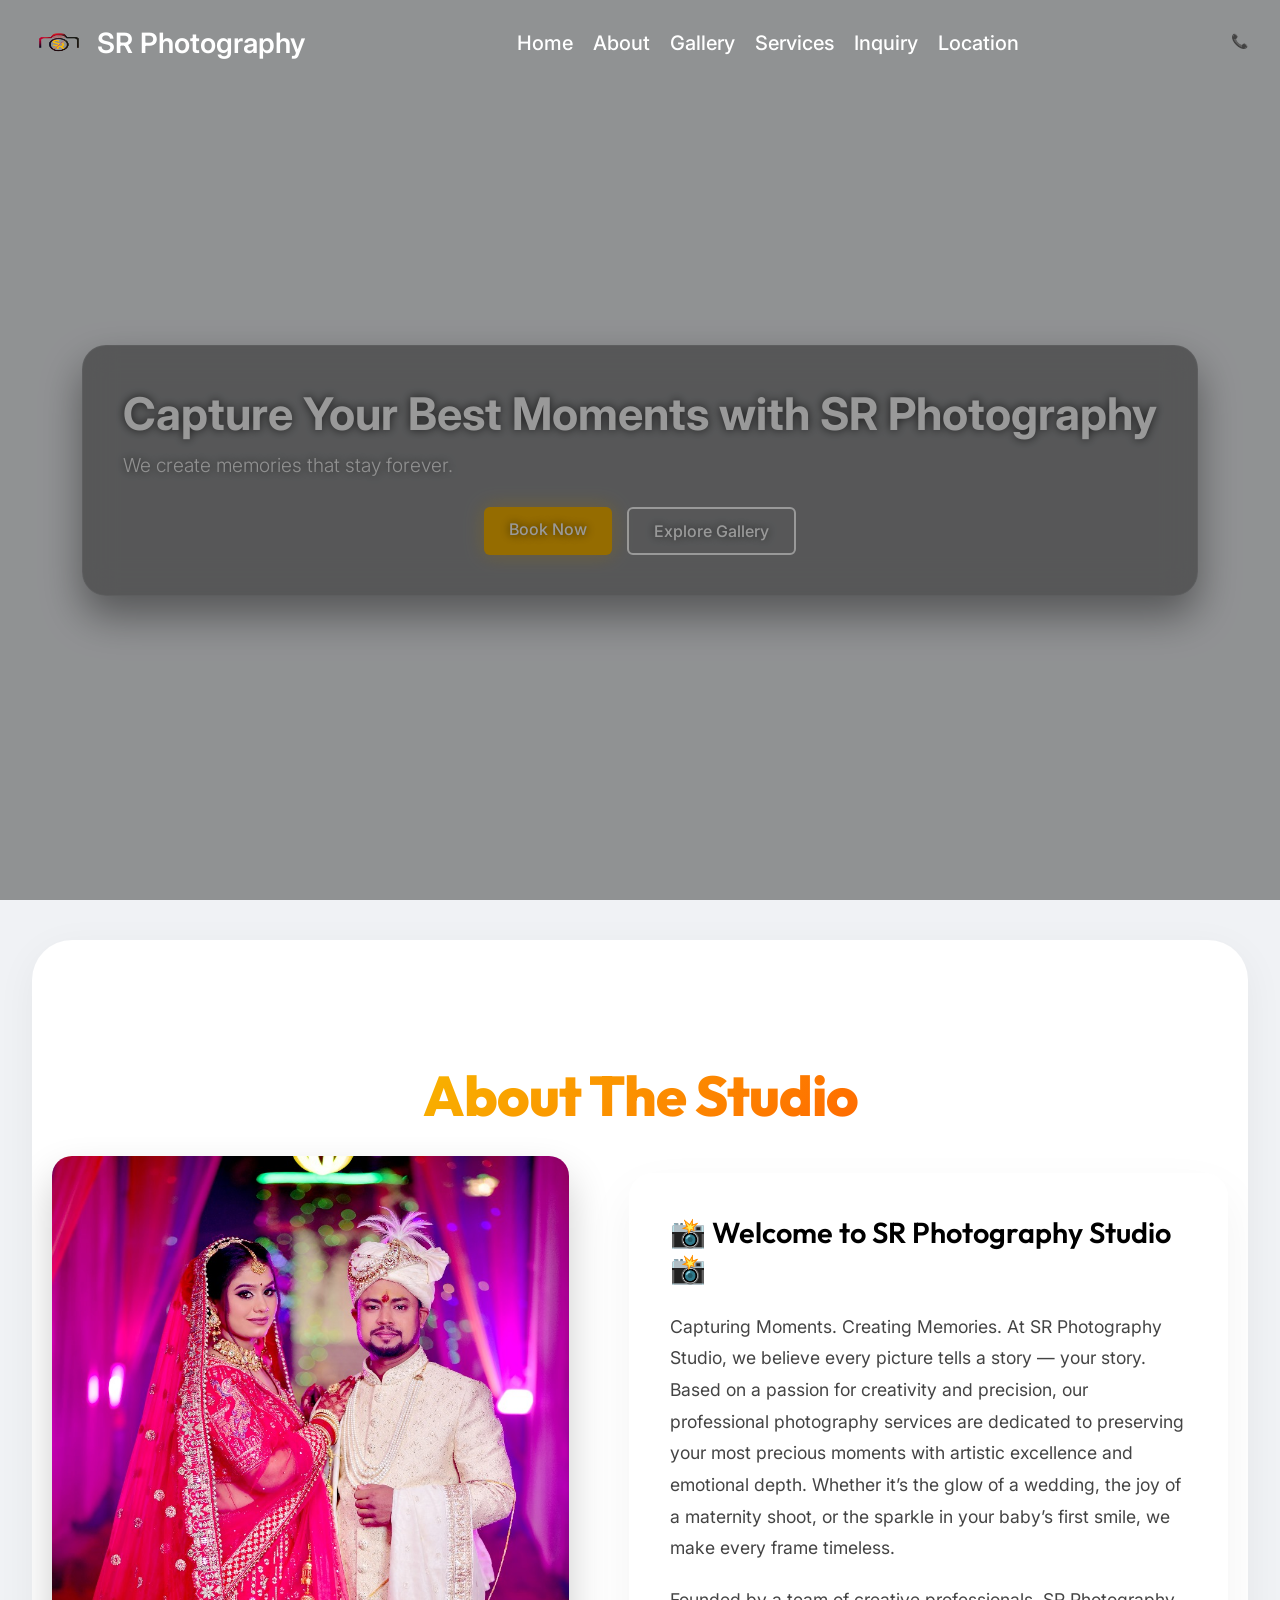
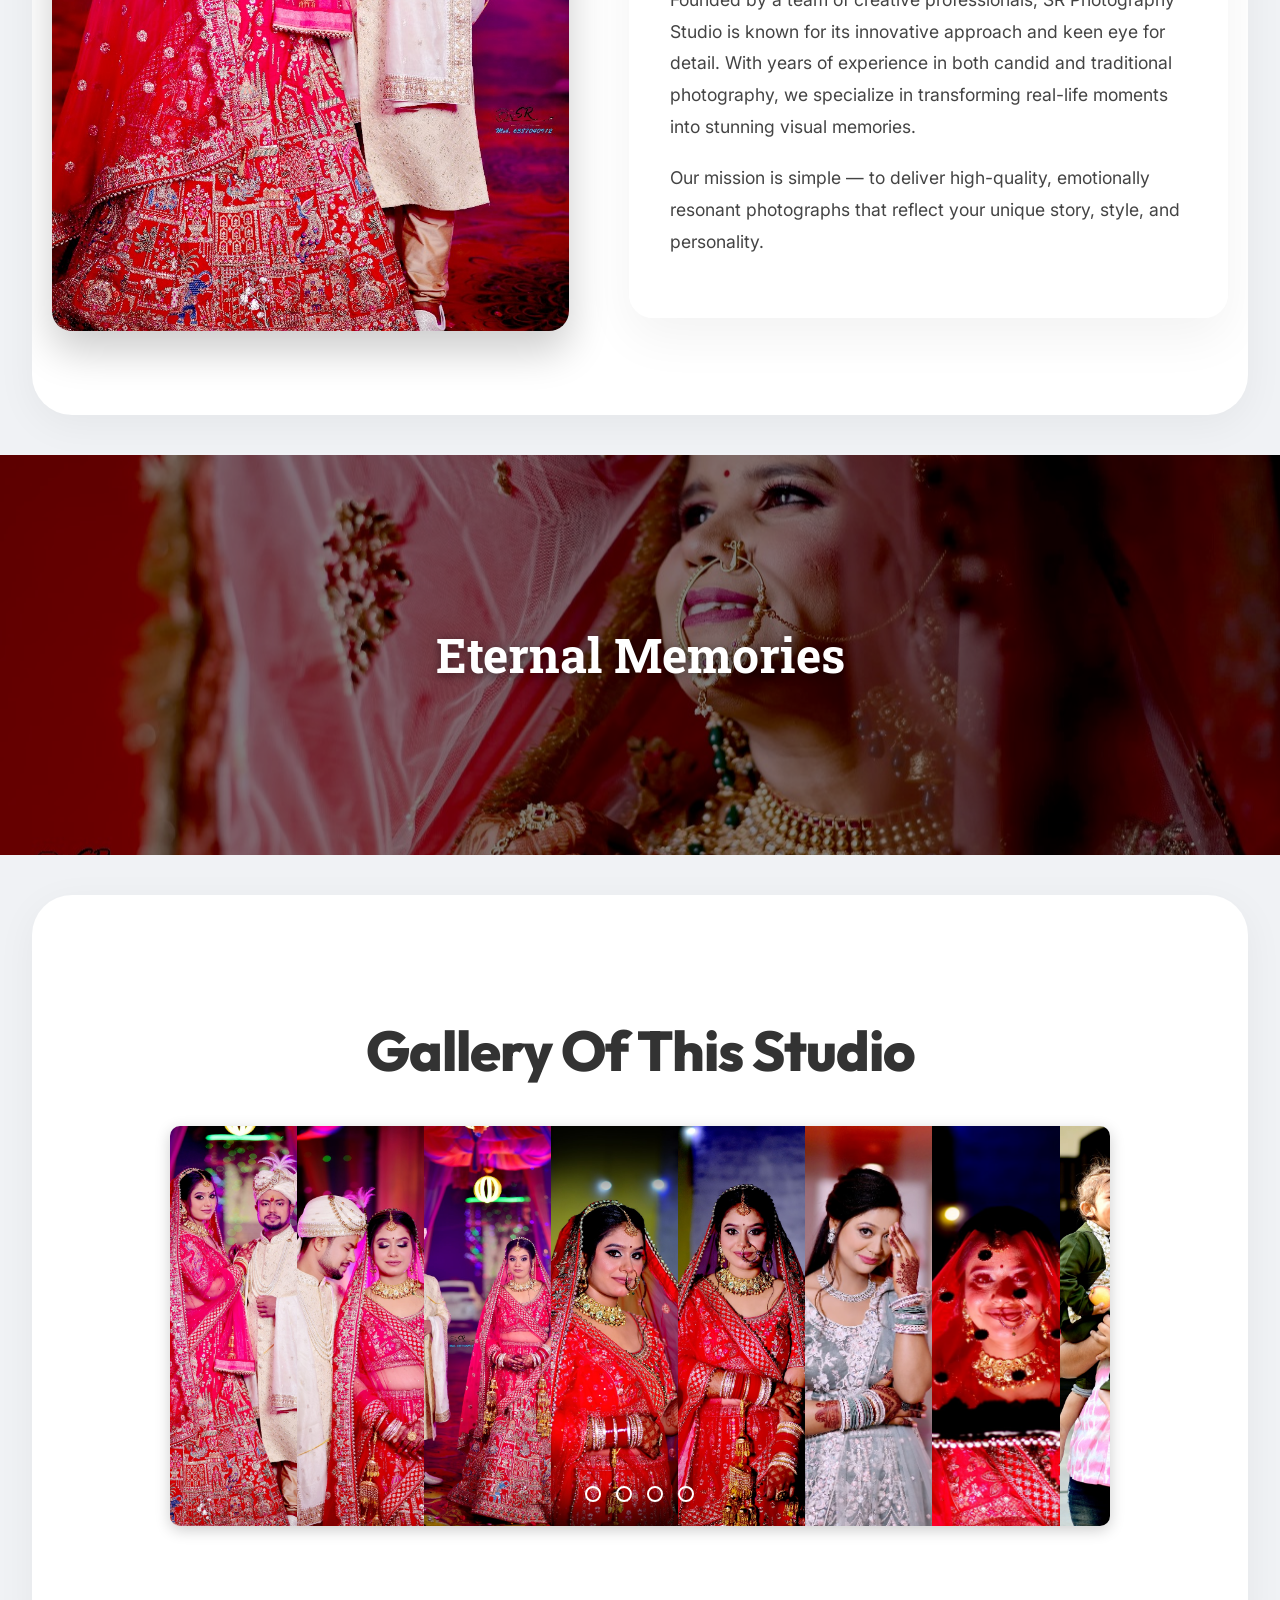
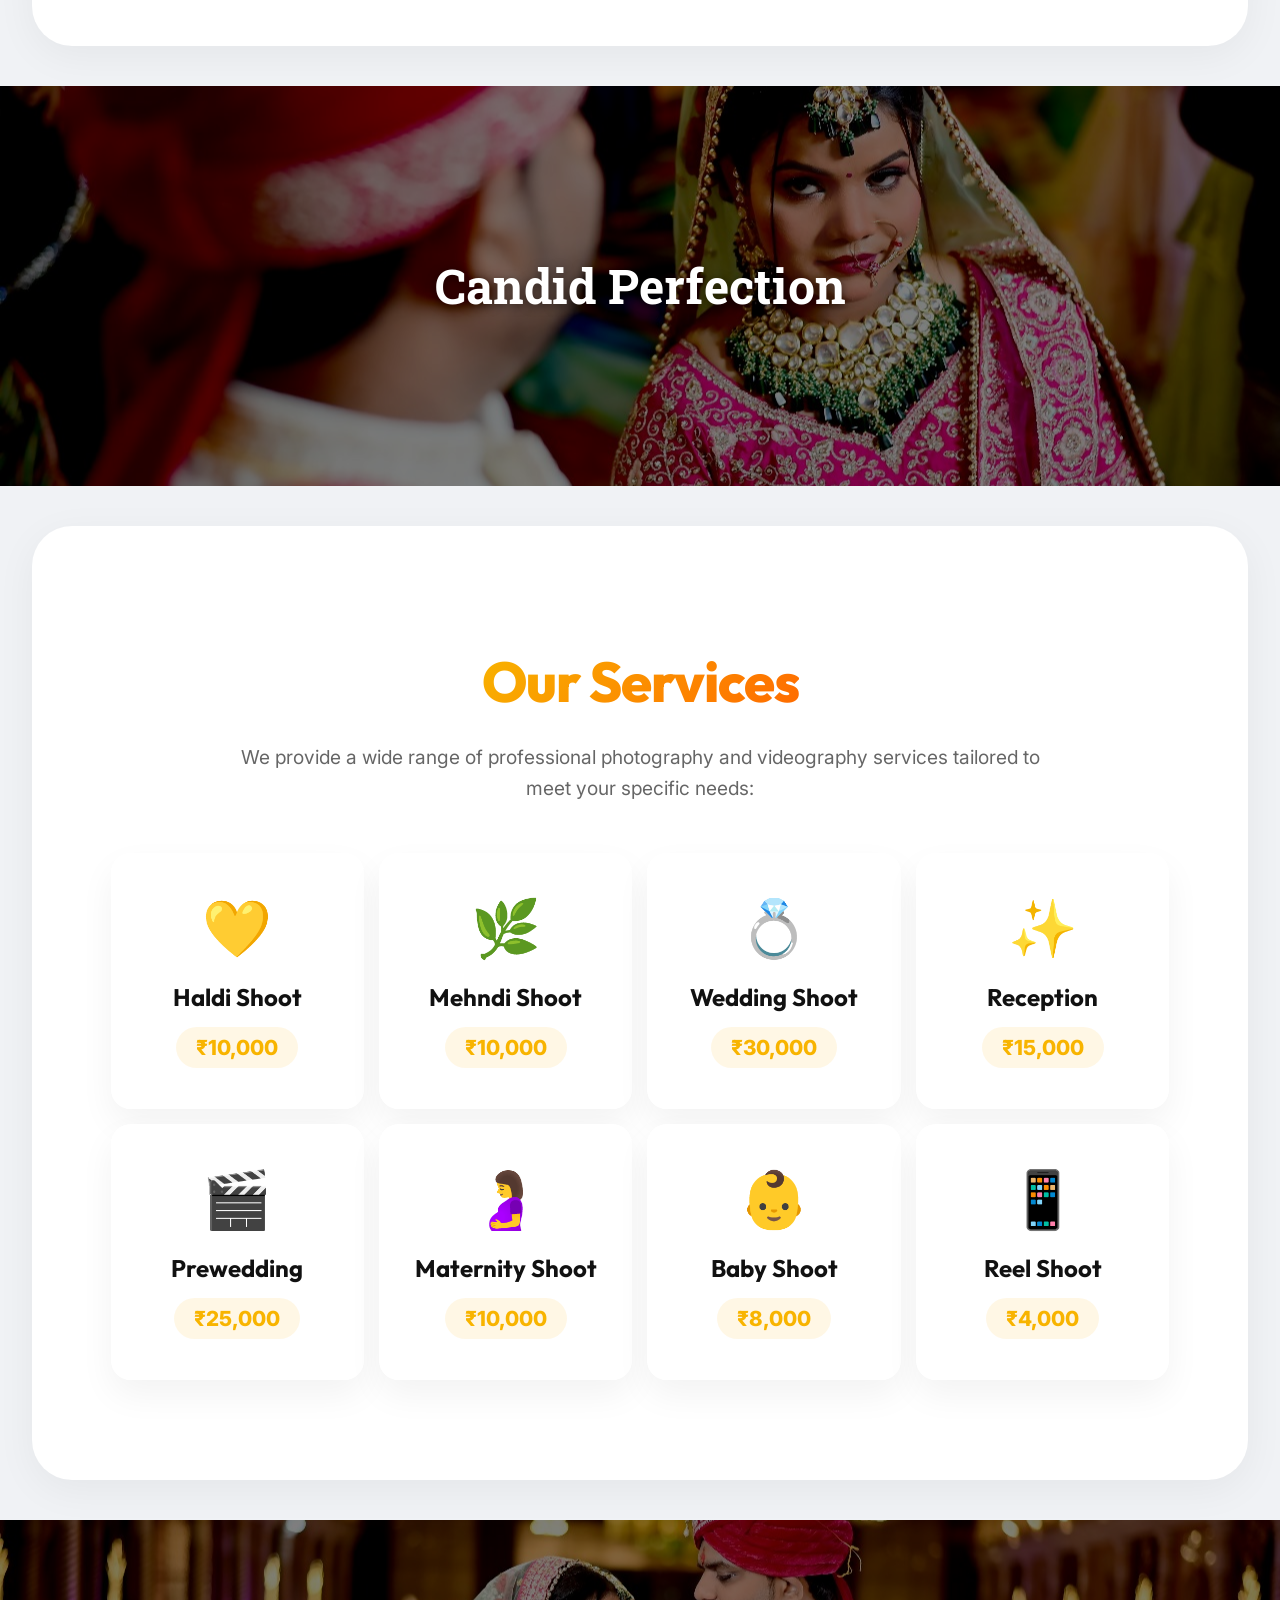
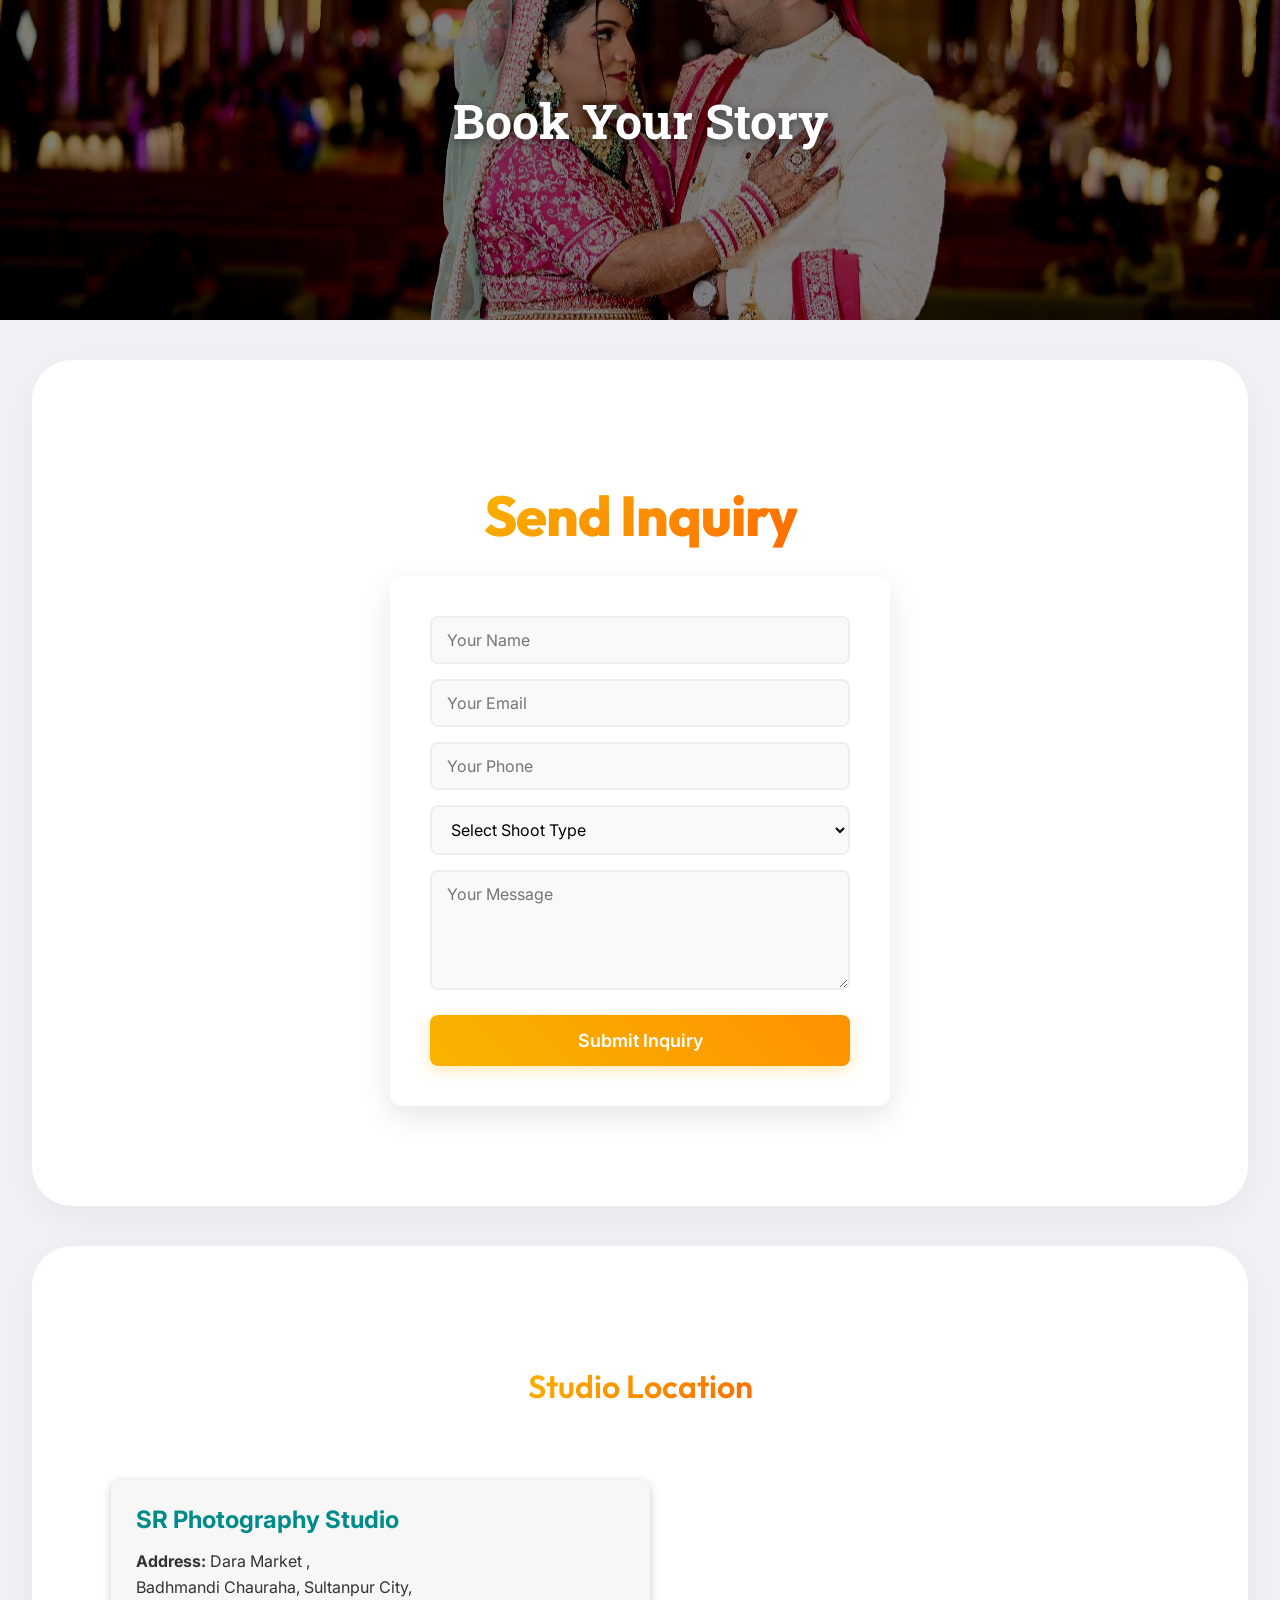
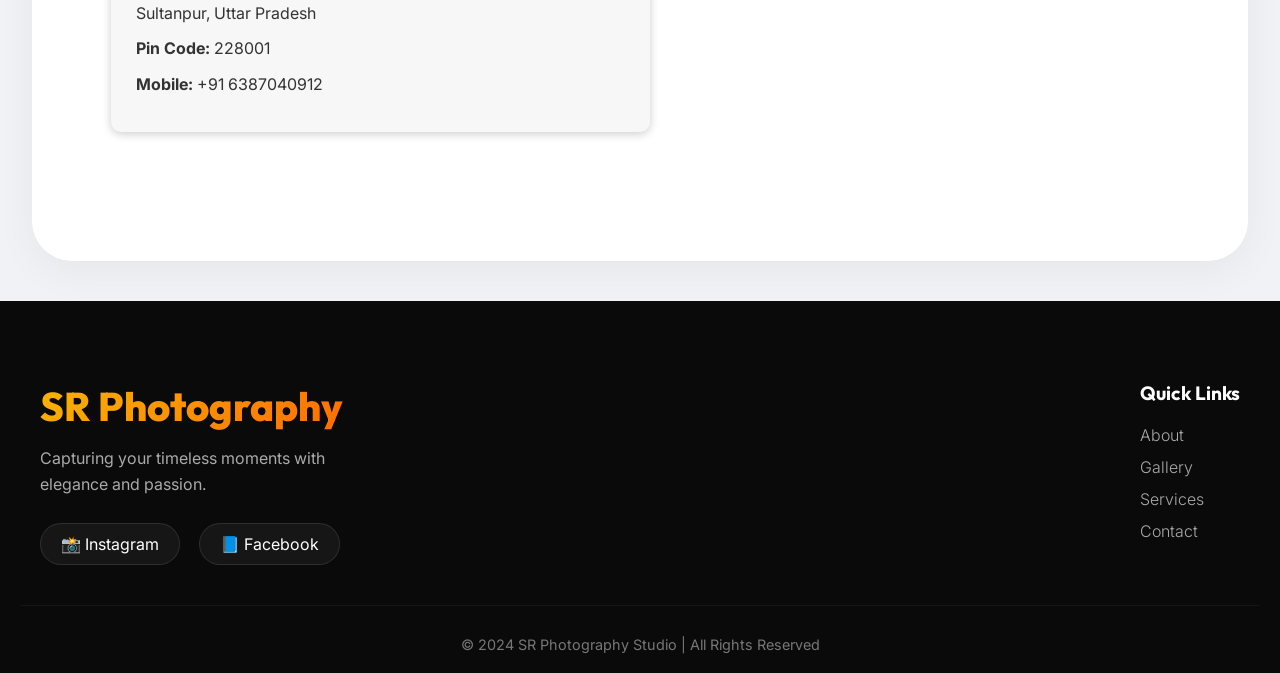
<file: index.html>
<!DOCTYPE html>
<html lang="en">

<head>
  <meta charset="UTF-8" />
  <meta name="viewport" content="width=device-width, initial-scale=1.0" />
  <title>SR Photography Studio</title>
  <!-- <link rel="shortcut icon" href="./logo.png" type="image/x-icon"> -->
  <link rel="stylesheet" href="style.css" />
  <link rel="preconnect" href="https://fonts.googleapis.com">
  <link rel="preconnect" href="https://fonts.gstatic.com" crossorigin>
  <link
    href="https://fonts.googleapis.com/css2?family=Inter:wght@300;400;500;600;700&family=Outfit:wght@300;400;500;600;700;800&family=Roboto+Slab:wght@100..900&display=swap"
    rel="stylesheet">
</head>

<body class="home-page">
  <!-- ===== Navigation ===== -->
  <header>
    <nav>
      <!-- === Logo === -->
      <div class="logo-container">
        <img src="./FINEL LOGO.png" alt="SR Photography Logo" class="logo-img" />
        <h1 class="logo-text">SR Photography</h1>
      </div>

      <!-- Hamburger Icon for Mobile -->
      <div class="hamburger">
        &#9776;
      </div>

      <!-- === Navbar Links === -->
      <ul class="nav-links">
        <li><a href="index.html">Home</a></li>
        <li><a href="about.html">About</a></li>
        <li><a href="./gallary.html">Gallery</a></li>
        <li><a href="./service.html">Services</a></li>
        <li><a href="inquiry.html">Inquiry</a></li>
        <li><a href="#location">Location</a></li>
      </ul>

      <!-- === Contact Info === -->
      <div class="nav-contact">
        <a href="tel:+917652043880" class="contact-link">📞</a>
        <a href="mailto:aaasingh1010@gmail.com" class="contact-link"></a>
      </div>
    </nav>
  </header>

  <!--! ===== Hero Section ===== -->
  <!-- <section id="home" class="hero">
      <h2>Capturing Moments, Creating Memories</h2>
      <p>Professional Photography for all your special occasions.</p>
      <a href="#inquiry" class="btn">Book Now</a>
    </section> -->

  <!-- ===== Hero Section ===== -->
  <section class="hero-slider">

    <div class="hero-content glass-panel">
      <h2>Capture Your Best Moments with SR Photography</h2>
      <p>We create memories that stay forever.</p>

      <div class="hero-btn-group">
        <a href="#inquiry" class="btn-hero glow-btn">Book Now</a>
        <a href="./gallary.html" class="btn-hero-outline">Explore Gallery</a>
      </div>
    </div>

  </section>


  <!-- ===== About Section ===== -->
  <!-- ===== About Section ===== -->
  <section id="about" class="about">
    <h2 class="size gradient-text">About The Studio</h2>
    <div class="about-container">
      <div class="about-image">
        <img src="./Image/1.jpg" alt="About Studio" class="glass-img">
      </div>
      <div class="about-text glass-panel">
        <h4 class="sizee">📸 Welcome to SR Photography Studio 📸</h4>
        <p>Capturing Moments. Creating Memories. At SR Photography Studio, we believe every picture tells a story — your
          story. Based on a passion for creativity and precision, our professional photography services are dedicated to
          preserving your most precious moments with artistic excellence and emotional depth. Whether it’s the glow of a
          wedding, the joy of a maternity shoot, or the sparkle in your baby’s first smile, we make every frame
          timeless.</p>
        <p>Founded by a team of creative professionals, SR Photography Studio is known for its innovative approach and
          keen eye for detail. With years of experience in both candid and traditional photography, we specialize in
          transforming real-life moments into stunning visual memories.</p>
        <p>Our mission is simple — to deliver high-quality, emotionally resonant photographs that reflect your unique
          story, style, and personality.</p>
      </div>
    </div>
  </section>

  <!-- Parallax Interlude 1 -->
  <div class="parallax-interlude" style="background-image: url('./Image/48.jpg');">
    <h2>Eternal Memories</h2>
  </div>

  <!-- ===== Gallery Section (Slider) ===== -->
  <section id="gallery" class="gallery">
    <h1 class="size">Gallery Of This Studio</h1>

    <div class="slider">
      <div class="slides">
        <input type="radio" name="radio-btn" id="radio1" checked>
        <input type="radio" name="radio-btn" id="radio2">
        <input type="radio" name="radio-btn" id="radio3">
        <input type="radio" name="radio-btn" id="radio4">

        <div class="slide first">
          <img src="./Image/1.jpg" alt="Photo 1">
        </div>
        <div class="slide">
          <img src="./Image/2.jpg" alt="Photo 2">
        </div>
        <div class="slide">
          <img src="./Image/3.jpg" alt="Photo 3">
        </div>
        <div class="slide">
          <img src="./Image/4.jpg" alt="Photo 4">
        </div>
        <div class="slide">
          <img src="./Image/5.jpg" alt="Photo 4">
        </div>
        <div class="slide">
          <img src="./Image/6.jpg" alt="Photo 4">
        </div>
        <div class="slide">
          <img src="./Image/7.jpg" alt="Photo 4">
        </div>
        <div class="slide">
          <img src="./Image/8.jpg" alt="Photo 4">
        </div>
        <div class="slide">
          <img src="./Image/9.jpg" alt="Photo 4">
        </div>
        <div class="slide">
          <img src="./Image/10.jpg" alt="Photo 4">
        </div>
        <div class="slide">
          <img src="./Image/11.jpg" alt="Photo 4">
        </div>
        <div class="slide">
          <img src="./Image/12.jpg" alt="Photo 4">
        </div>
        <div class="slide">
          <img src="./Image/13.jpg" alt="Photo 4">
        </div>
        <div class="slide">
          <img src="./Image/14.jpg" alt="Photo 4">
        </div>
        <div class="slide">
          <img src="./Image/15.jpg" alt="Photo 4">
        </div>
        <div class="slide">
          <img src="./Image/16.jpg" alt="Photo 4">
        </div>
        <div class="slide">
          <img src="./Image/17.jpg" alt="Photo 4">
        </div>
        <div class="slide">
          <img src="./Image/18.jpg" alt="Photo 4">
        </div>
        <div class="slide">
          <img src="./Image/19.jpg" alt="Photo 4">
        </div>
        <div class="slide">
          <img src="./Image/20.jpg" alt="Photo 4">
        </div>
        <div class="slide">
          <img src="./Image/21.jpg" alt="Photo 4">
        </div>
        <div class="slide">
          <img src="./Image/22.jpg" alt="Photo 4">
        </div>
        <div class="slide">
          <img src="./Image/23.jpg" alt="Photo 4">
        </div>
        <div class="slide">
          <img src="./Image/24.jpg" alt="Photo 4">
        </div>
        <div class="slide">
          <img src="./Image/25.jpg" alt="Photo 4">
        </div>
        <div class="slide">
          <img src="./Image/26.jpg" alt="Photo 4">
        </div>
        <div class="slide">
          <img src="./Image/27.jpg" alt="Photo 4">
        </div>
        <div class="slide">
          <img src="./Image/29.jpg" alt="Photo 4">
        </div>
        <div class="slide">
          <img src="./Image/30.jpg" alt="Photo 4">
        </div>
        <div class="slide">
          <img src="./Image/31.jpg" alt="Photo 4">
        </div>
        <div class="slide">
          <img src="./Image/33.jpg" alt="Photo 4">
        </div>
        <div class="slide">
          <img src="./Image/34.jpg" alt="Photo 4">
        </div>
        <div class="slide">
          <img src="./Image/35.jpg" alt="Photo 4">
        </div>
        <div class="slide">
          <img src="./Image/37.jpg" alt="Photo 4">
        </div>
        <div class="slide">
          <img src="./Image/38.jpg" alt="Photo 4">
        </div>
        <div class="slide">
          <img src="./Image/39.jpg" alt="Photo 4">
        </div>
        <div class="slide">
          <img src="./Image/40.jpg" alt="Photo 4">
        </div>

        <!-- <div class="navigation-auto">
            <div class="auto-btn1"></div>
            <div class="auto-btn2"></div>
            <div class="auto-btn3"></div>
            <div class="auto-btn4"></div>
          </div> -->
      </div>

      <div class="navigation-manual">
        <label for="radio1" class="manual-btn"></label>
        <label for="radio2" class="manual-btn"></label>
        <label for="radio3" class="manual-btn"></label>
        <label for="radio4" class="manual-btn"></label>
      </div>
    </div>
  </section>

  <!-- Parallax Interlude 2 -->
  <div class="parallax-interlude" style="background-image: url('./Image/54.jpg');">
    <h2>Candid Perfection</h2>
  </div>

  <!-- ===== Services Section ===== -->
  <!-- ===== Services Section ===== -->
  <section id="services" class="services">
    <h2 class="size gradient-text">Our Services</h2>
    <p class="service-subtitle">We provide a wide range of professional photography and videography services tailored to
      meet your specific needs:</p>

    <div class="service-container">
      <div class="card glass-card">
        <div class="card-icon">💛</div>
        <h3>Haldi Shoot</h3>
        <p class="price">₹10,000</p>
      </div>
      <div class="card glass-card">
        <div class="card-icon">🌿</div>
        <h3>Mehndi Shoot</h3>
        <p class="price">₹10,000</p>
      </div>
      <div class="card glass-card">
        <div class="card-icon">💍</div>
        <h3>Wedding Shoot</h3>
        <p class="price">₹30,000</p>
      </div>
      <div class="card glass-card">
        <div class="card-icon">✨</div>
        <h3>Reception</h3>
        <p class="price">₹15,000</p>
      </div>
      <div class="card glass-card">
        <div class="card-icon">🎬</div>
        <h3>Prewedding</h3>
        <p class="price">₹25,000</p>
      </div>
      <div class="card glass-card">
        <div class="card-icon">🤰</div>
        <h3>Maternity Shoot</h3>
        <p class="price">₹10,000</p>
      </div>
      <div class="card glass-card">
        <div class="card-icon">👶</div>
        <h3>Baby Shoot</h3>
        <p class="price">₹8,000</p>
      </div>
      <div class="card glass-card">
        <div class="card-icon">📱</div>
        <h3>Reel Shoot</h3>
        <p class="price">₹4,000</p>
      </div>
    </div>
  </section>

  <!-- Parallax Interlude 3 -->
  <div class="parallax-interlude" style="background-image: url('./Image/64.jpg');">
    <h2>Book Your Story</h2>
  </div>

  <!-- ===== Inquiry Form Section ===== -->
  <!-- ===== Inquiry Form Section ===== -->
  <section id="inquiry" class="inquiry">
    <h2 class="size gradient-text">Send Inquiry</h2><br>
    <form id="inquiryForm" action="https://formsubmit.co/aaasingh1010@gmail.com" method="POST">
      <input type="text" id="name" name="name" placeholder="Your Name" required />
      <input type="email" id="email" name="email" placeholder="Your Email" required />
      <input type="tel" id="phone" name="phone" placeholder="Your Phone" required />
      <select id="shootType" name="shootType" required>
        <option value="">Select Shoot Type</option>
        <option>Haldi Ceremony</option>
        <option>Mehndi Ceremony</option>
        <option>Wedding Ceremony</option>
        <option>Reception</option>
        <option>Prewedding</option>
        <option>Maternity</option>
        <option>Baby Shoot</option>
        <option>Reel Shoot</option>
      </select>
      <textarea id="message" name="message" placeholder="Your Message" required></textarea>

      <!-- Hidden Fields for FormSubmit -->
      <input type="hidden" name="_captcha" value="false">
      <input type="hidden" name="_template" value="table">

      <button type="submit" class="btn">Submit Inquiry</button>
    </form>
    <p id="responseMsg"></p>
  </section>

  <!-- ===== Location Section ===== -->
  <!-- ===== Location Section ===== -->
  <section id="location" class="location">
    <h4 class="sizee gradient-text">Studio Location</h4><br>

    <div class="location-wrapper">

      <!-- Left Address Box -->
      <div class="location-details">
        <h2>SR Photography Studio</h2>
        <p><strong>Address:</strong> Dara Market ,<br>
          Badhmandi Chauraha, Sultanpur City,<br>
          Sultanpur, Uttar Pradesh</p>

        <p><strong>Pin Code:</strong> 228001</p>

        <p><strong>Mobile:</strong> +91 6387040912</p>
      </div>

      <!-- Right Google Map -->
      <iframe
        src="https://www.google.com/maps/embed?pb=!1m18!1m12!1m3!1d3578.1130625585392!2d82.0728414!3d26.257993700000004!2m3!1f0!2f0!3f0!3m2!1i1024!2i768!4f13.1!3m3!1m2!1s0x399a7db6d7a7cf11%3A0x75d0af75dd4ec0e!2sSR%20Photography!5e0!3m2!1sen!2sin!4v1761677322246!5m2!1sen!2sin"
        class="map-frame" allowfullscreen="" loading="lazy">
      </iframe>

    </div>

  </section>


  <!-- ===== Footer ===== -->
  <footer class="modern-footer">
    <div class="footer-content">
      <div class="footer-brand">
        <h2>SR Photography</h2>
        <p>Capturing your timeless moments with elegance and passion.</p>
        <div class="footer-socials">
          <a href="#">📸 Instagram</a>
          <a href="#">📘 Facebook</a>
        </div>
      </div>
      <div class="footer-links">
        <h3>Quick Links</h3>
        <a href="#about">About</a>
        <a href="./gallary.html">Gallery</a>
        <a href="./service.html">Services</a>
        <a href="#inquiry">Contact</a>
      </div>
    </div>
    <div class="footer-bottom">
      <p>© 2024 SR Photography Studio | All Rights Reserved</p>
    </div>
  </footer>

  <script src="./script.js"></script>

</body>

</html>
</file>
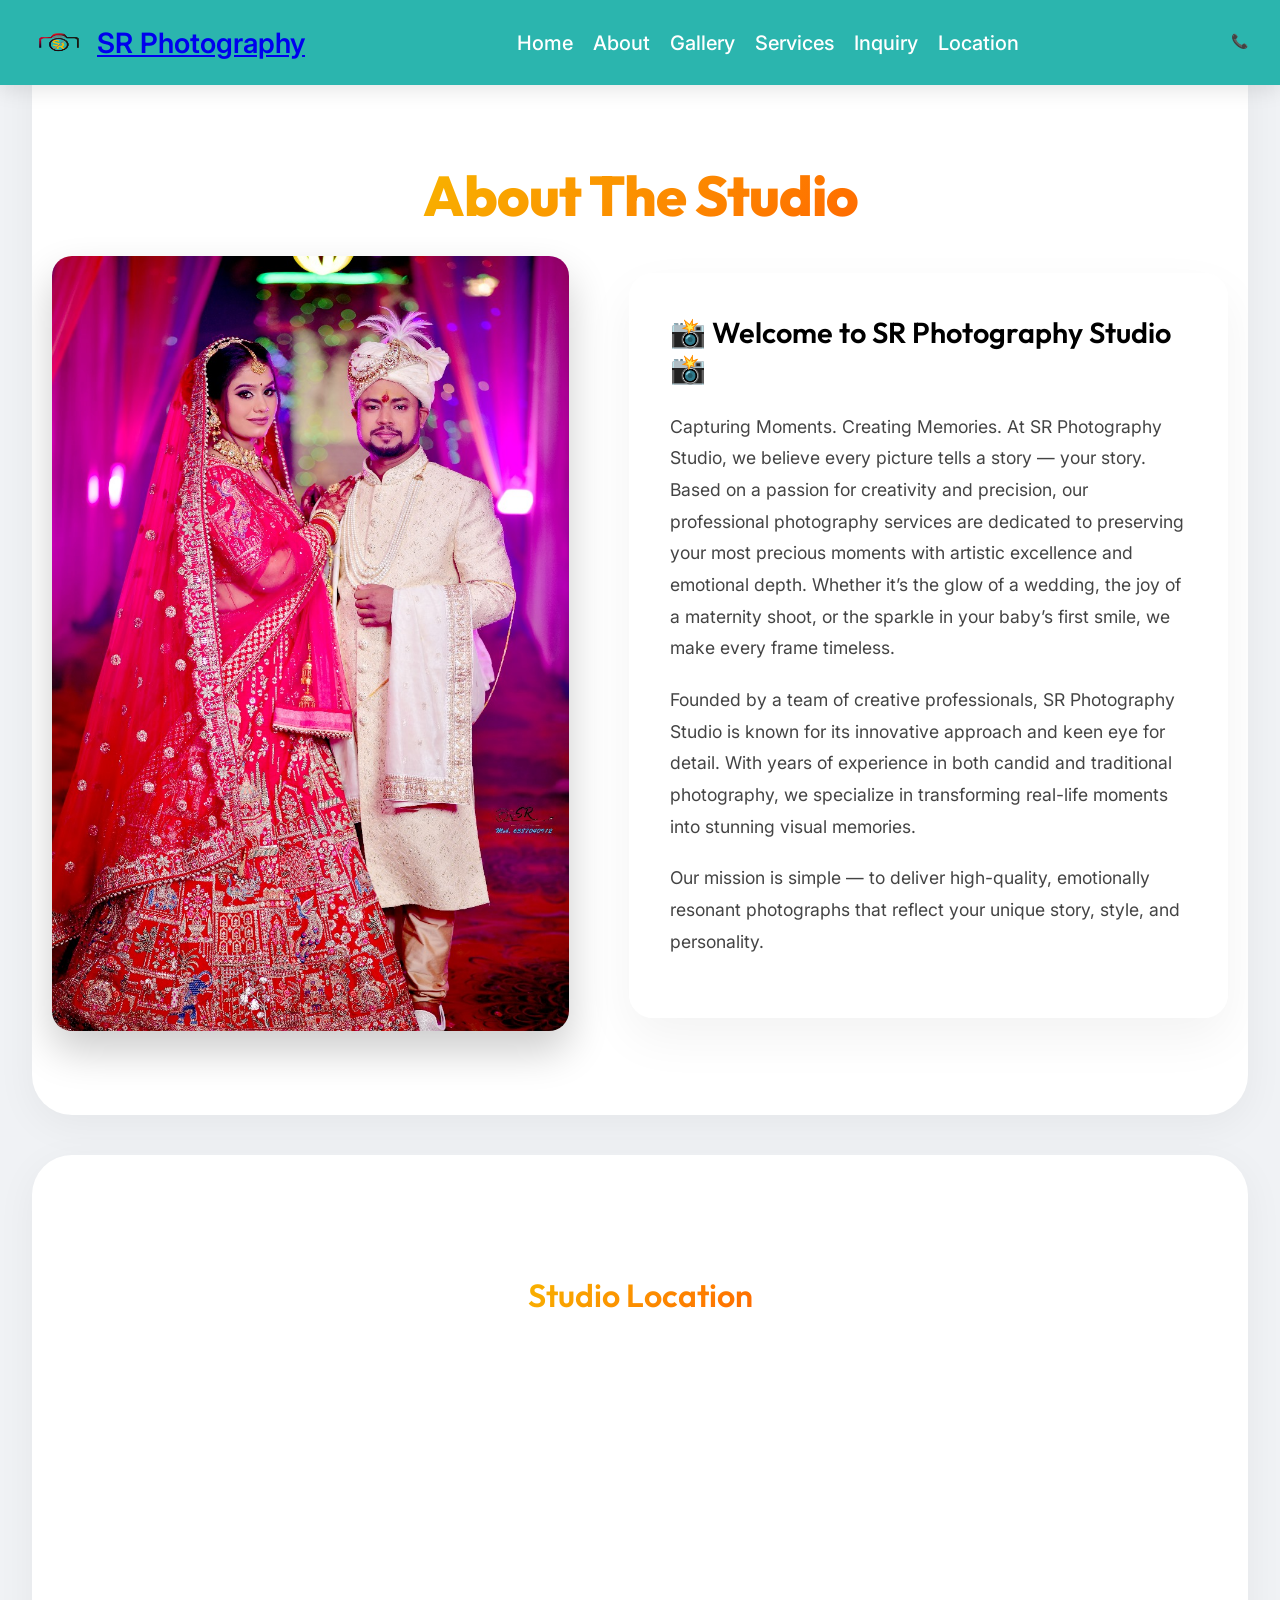
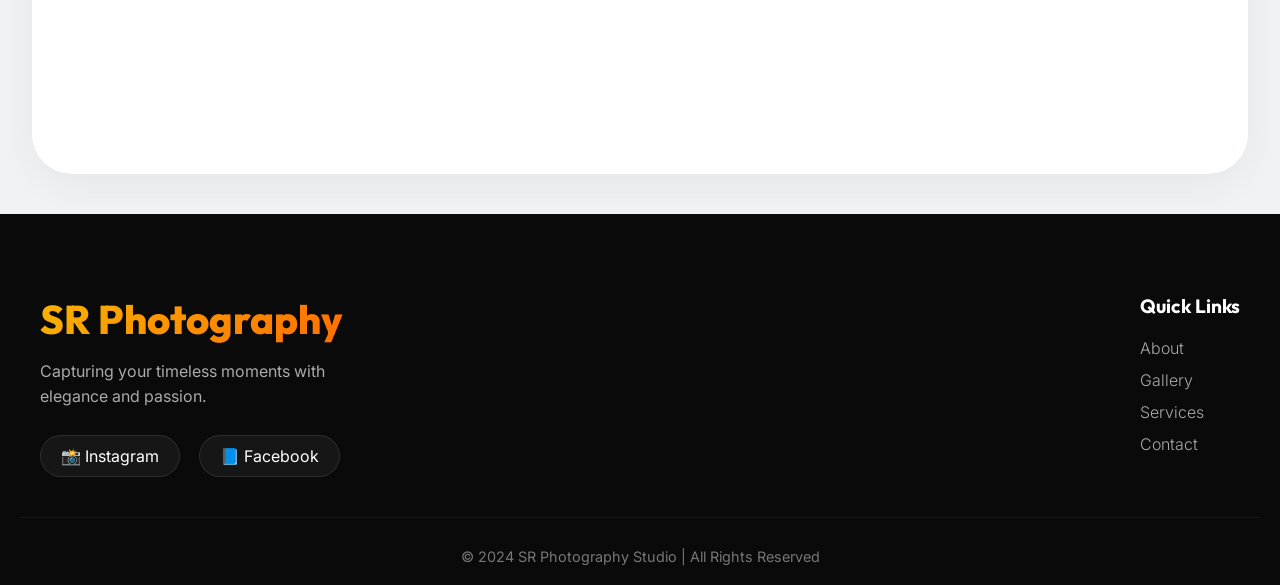
<file: about.html>
<!DOCTYPE html>
<html lang="en">

<head>
  <meta charset="UTF-8" />
  <meta name="viewport" content="width=device-width, initial-scale=1.0" />
  <title>SR Photography Studio</title>
  <!-- <link rel="shortcut icon" href="./logo.png" type="image/x-icon"> -->
  <link rel="stylesheet" href="./style.css" />
  <link rel="preconnect" href="https://fonts.googleapis.com">
  <link rel="preconnect" href="https://fonts.gstatic.com" crossorigin>
  <link
    href="https://fonts.googleapis.com/css2?family=Inter:wght@300;400;500;600;700&family=Outfit:wght@300;400;500;600;700;800&family=Roboto+Slab:wght@100..900&display=swap"
    rel="stylesheet">
</head>

<body>
  <!-- ===== Navigation ===== -->
  <header>
    <nav>
      <!-- === Logo === -->
      <div class="logo-container">
        <img src="./FINEL LOGO.png" alt="SR Photography Logo" class="logo-img" />
        <a href="./index.html"><h1 class="logo-text">SR Photography</h1></a>
      </div>

      <!-- Hamburger Icon for Mobile -->
      <div class="hamburger">
        &#9776;
      </div>

      <!-- === Navbar Links === -->
      <ul class="nav-links">
        <li><a href="index.html">Home</a></li>
        <li><a href="about.html">About</a></li>
        <li><a href="./gallary.html">Gallery</a></li>
        <li><a href="./service.html">Services</a></li>
        <li><a href="inquiry.html">Inquiry</a></li>
        <li><a href="#location">Location</a></li>
      </ul>

      <!-- === Contact Info === -->
      <div class="nav-contact">
        <a href="tel:+917652043880" class="contact-link">📞</a>
        <a href="mailto:aaasingh1010@gmail.com" class="contact-link"></a>
      </div>
    </nav>
  </header>



  <!-- ===== About Section ===== -->
  <section id="about" class="about">
    <h2 class="size gradient-text">About The Studio</h2>
    <div class="about-container">
      <div class="about-image">
        <img src="./Image/1.jpg" alt="About Studio" class="glass-img">
      </div>
      <div class="about-text glass-panel">
        <h4 class="sizee">📸 Welcome to SR Photography Studio 📸</h4>
        <p>Capturing Moments. Creating Memories. At SR Photography Studio, we believe every picture tells a story — your
          story. Based on a passion for creativity and precision, our professional photography services are dedicated to
          preserving your most precious moments with artistic excellence and emotional depth. Whether it’s the glow of a
          wedding, the joy of a maternity shoot, or the sparkle in your baby’s first smile, we make every frame
          timeless.</p>
        <p>Founded by a team of creative professionals, SR Photography Studio is known for its innovative approach and
          keen eye for detail. With years of experience in both candid and traditional photography, we specialize in
          transforming real-life moments into stunning visual memories.</p>
        <p>Our mission is simple — to deliver high-quality, emotionally resonant photographs that reflect your unique
          story, style, and personality.</p>
      </div>
    </div>
  </section>

  <!-- ===== Location Section ===== -->
  <section id="location" class="location">
    <h4 class="sizee gradient-text">Studio Location</h4><br>
    <iframe
      src="https://www.google.com/maps/embed?pb=!1m18!1m12!1m3!1d3578.1130625585392!2d82.0728414!3d26.257993700000004!2m3!1f0!2f0!3f0!3m2!1i1024!2i768!4f13.1!3m3!1m2!1s0x399a7db6d7a7cf11%3A0x75d0af75dd4ec0e!2sSR%20Photography!5e0!3m2!1sen!2sin!4v1761677322246!5m2!1sen!2sin"
      width="100%" height="350" style="border:0;" allowfullscreen="" loading="lazy">
    </iframe>
  </section>




  <!-- ===== Footer ===== -->
  <footer class="modern-footer">
    <div class="footer-content">
      <div class="footer-brand">
        <h2>SR Photography</h2>
        <p>Capturing your timeless moments with elegance and passion.</p>
        <div class="footer-socials">
          <a href="#">📸 Instagram</a>
          <a href="#">📘 Facebook</a>
        </div>
      </div>
      <div class="footer-links">
        <h3>Quick Links</h3>
        <a href="#about">About</a>
        <a href="./gallary.html">Gallery</a>
        <a href="./service.html">Services</a>
        <a href="#inquiry">Contact</a>
      </div>
    </div>
    <div class="footer-bottom">
      <p>© 2024 SR Photography Studio | All Rights Reserved</p>
    </div>
  </footer>

  <!-- ===== JavaScript ===== -->
  <script src="./script.js">

  </script>
</body>

</html>
</file>
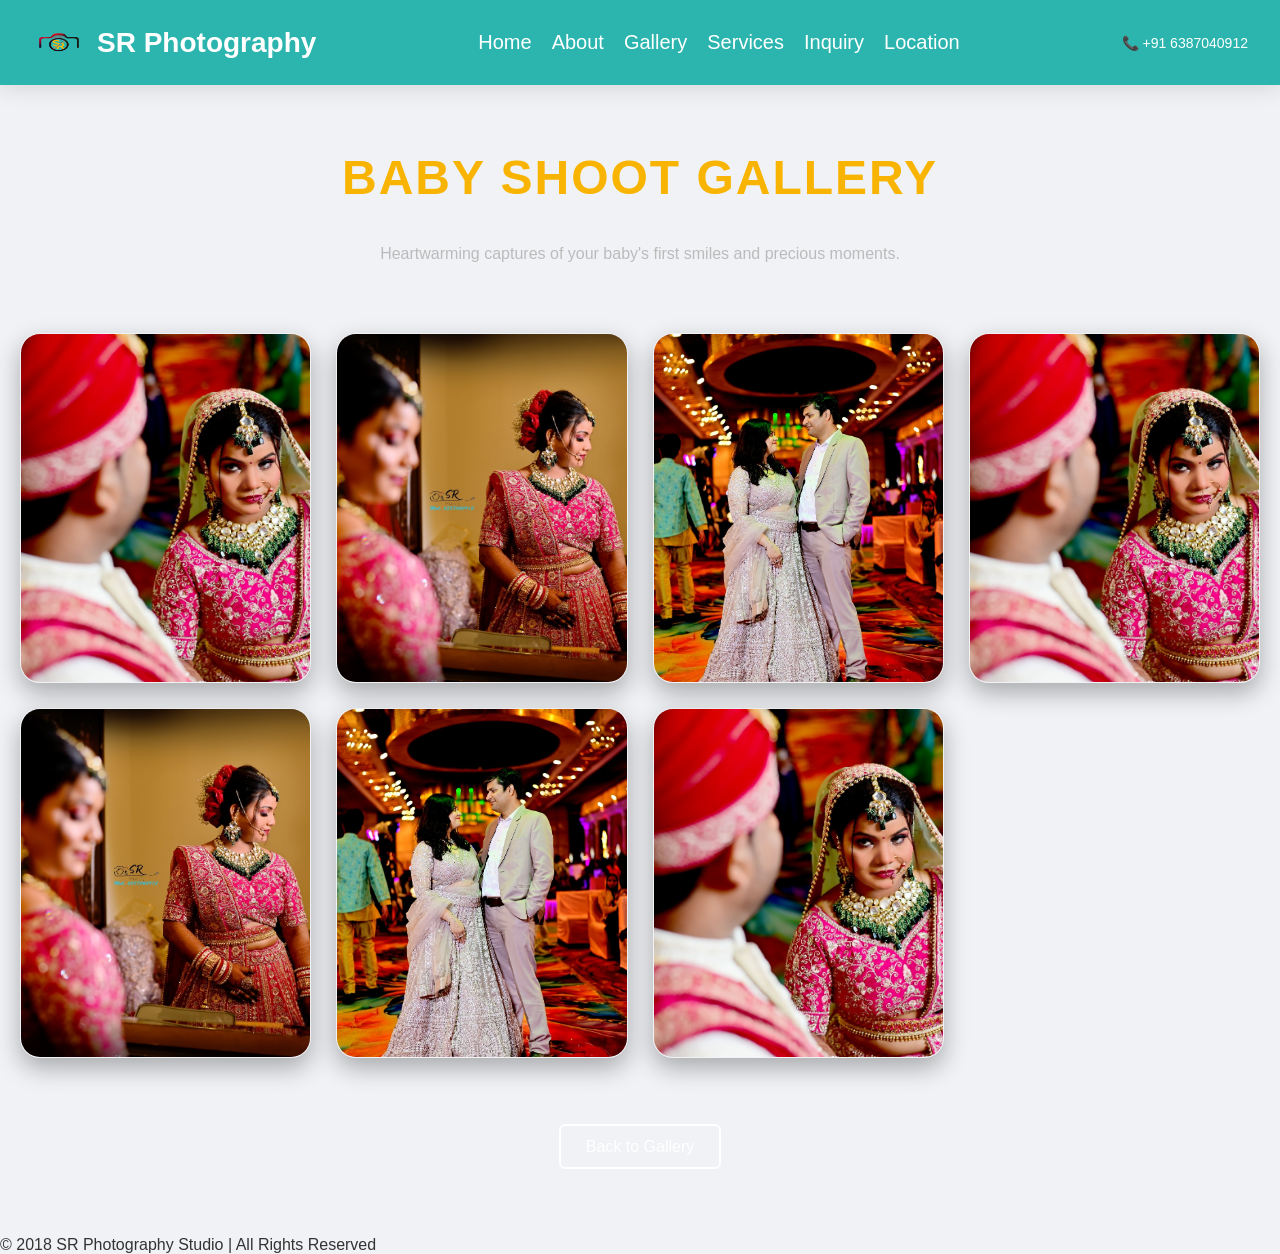
<file: babyshoot.html>
<!DOCTYPE html>
<html lang="en">
<head>
    <meta charset="UTF-8">
    <meta name="viewport" content="width=device-width, initial-scale=1.0">
    <title>Baby Shoot - SR Photography Studio</title>
    <link rel="stylesheet" href="style.css">
</head>
<body>
    <header>
        <nav>
            <div class="logo-container">
                <img src="./FINEL LOGO.png" alt="SR Photography Logo" class="logo-img" />
                <h1 class="logo-text">SR Photography</h1>
            </div>
            <div class="hamburger">&#9776;</div>
            <ul class="nav-links">
                <li><a href="index.html">Home</a></li>
                <li><a href="about.html">About</a></li>
                <li><a href="./gallary.html">Gallery</a></li>
                <li><a href="./service.html">Services</a></li>
                <li><a href="inquiry.html">Inquiry</a></li>
                <li><a href="index.html#location">Location</a></li>
            </ul>
            <div class="nav-contact">
                <a href="tel:+916387040912" class="contact-link">📞 +91 6387040912</a>
            </div>
        </nav>
    </header>

    <section class="category-gallery">
        <div class="container">
            <h1 class="category-title">Baby Shoot Gallery</h1>
            <p style="color: #bbb; margin-bottom: 40px;">Heartwarming captures of your baby's first smiles and precious moments.</p>
            
            <div class="photo-grid">
                <div class="photo-card"><img src="./Image/54.jpg" alt="Baby Shoot 1"></div>
                <div class="photo-card"><img src="./Image/55.jpg" alt="Baby Shoot 2"></div>
                <div class="photo-card"><img src="./Image/56.jpg" alt="Baby Shoot 3"></div>
                <div class="photo-card"><img src="./Image/54.jpg" alt="Baby Shoot 4"></div>
                <div class="photo-card"><img src="./Image/55.jpg" alt="Baby Shoot 2"></div>
                <div class="photo-card"><img src="./Image/56.jpg" alt="Baby Shoot 3"></div>
                <div class="photo-card"><img src="./Image/54.jpg" alt="Baby Shoot 4"></div>
            </div>
            
            <div style="margin-top: 50px;">
                <a href="gallary.html" class="btn-hero-outline">Back to Gallery</a>
            </div>
        </div>
    </section>

    <footer>
        <p>© 2018 SR Photography Studio | All Rights Reserved</p>
    </footer>
    <script src="./script.js"></script>
</body>
</html>
</file>
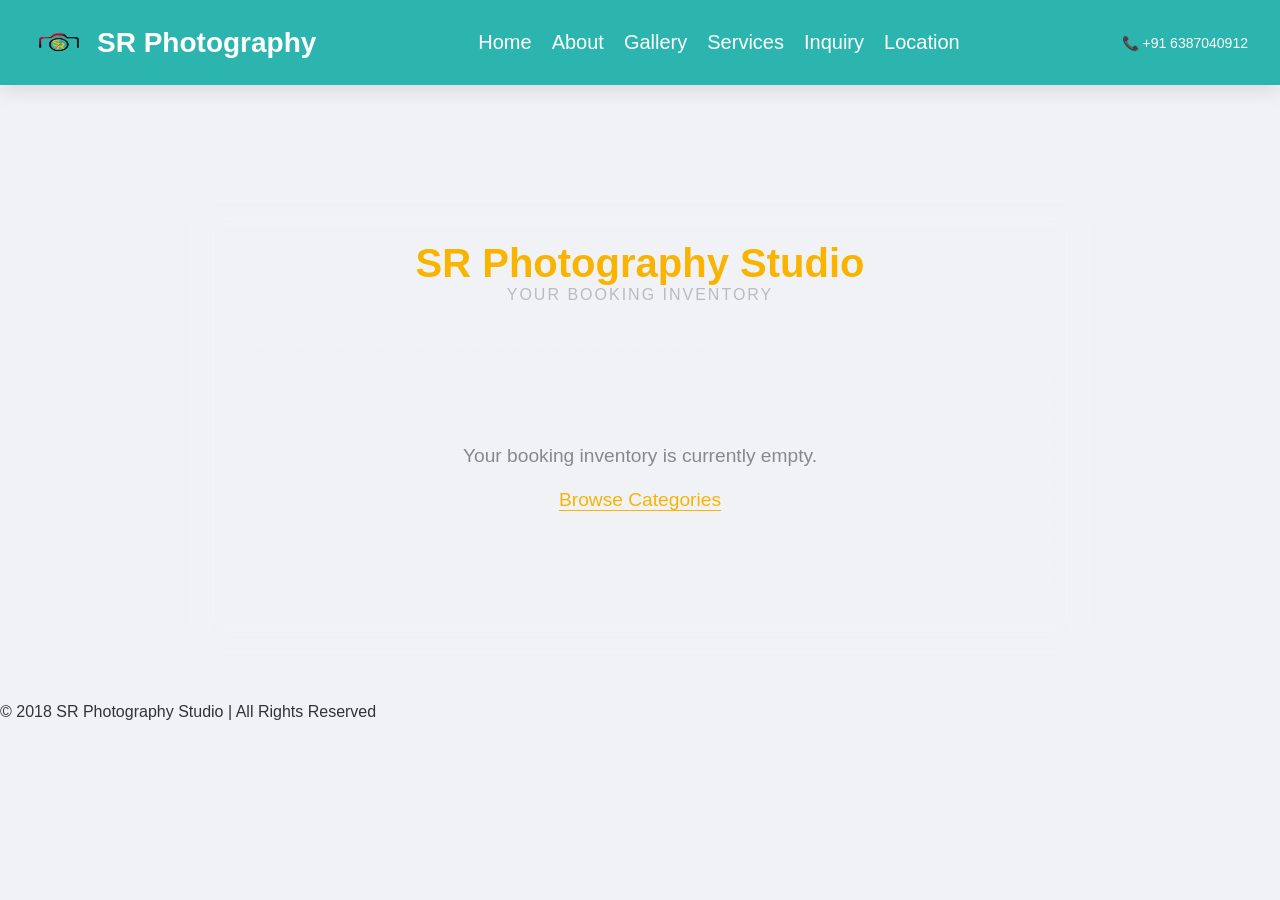
<file: cart.html>
<!DOCTYPE html>
<html lang="en">
<head>
    <meta charset="UTF-8">
    <meta name="viewport" content="width=device-width, initial-scale=1.0">
    <title>Your Booking Cart - SR Photography Studio</title>
    <link rel="stylesheet" href="style.css">
</head>
<body>
  <!-- ===== Navigation ===== -->
  <header>
    <nav>
      <!-- === Logo === -->
      <div class="logo-container">
        <img src="./FINEL LOGO.png" alt="SR Photography Logo" class="logo-img" />
        <h1 class="logo-text">SR Photography</h1>
      </div>

      <!-- Hamburger Icon for Mobile -->
      <div class="hamburger">
        &#9776;
      </div>

      <!-- === Navbar Links === -->
      <ul class="nav-links">
        <li><a href="index.html">Home</a></li>
        <li><a href="about.html">About</a></li>
        <li><a href="./gallary.html">Gallery</a></li>
        <li><a href="./service.html">Services</a></li>
        <li><a href="inquiry.html">Inquiry</a></li>
        <li><a href="index.html#location">Location</a></li>
      </ul>

      <!-- === Contact Info === -->
      <div class="nav-contact">
        <a href="tel:+916387040912" class="contact-link">📞 +91 6387040912</a>
      </div>
    </nav>
  </header>

    <main class="category-gallery">
        <div class="cart-container">
            <div class="cart-header">
                <h1>SR Photography Studio</h1>
                <p style="color: #bbb; letter-spacing: 2px;">YOUR BOOKING INVENTORY</p>
            </div>
            
            <div id="cart-items-list" style="margin-top: 30px;">
                <!-- Cart items will be injected here by JS -->
                <p style="text-align: center; color: #bbb; padding: 50px;">Your cart is currently empty.</p>
            </div>

            <div id="cart-summary" class="hidden">
                <div class="cart-total-section">
                    <p style="color: #bbb; font-size: 1.1rem; margin-bottom: 10px;">GRAND TOTAL</p>
                    <div class="grand-total">₹<span id="total-amount">0</span></div>
                </div>

                <div class="cart-actions">
                    <a href="gallary.html" class="btn-hero-outline" style="padding: 15px 30px; border-radius: 12px;">CONTINUE SHOPPING</a>
                    <button id="checkout-btn" class="btn-hero" style="border: none; cursor: pointer; border-radius: 12px; font-weight: 800;">RESERVE NOW (GENERATE BILL)</button>
                </div>
            </div>

            <div id="bill-view" class="hidden" style="margin-top: 60px; border-top: 2px dashed rgba(248, 180, 0, 0.4); padding-top: 40px;">
                <div style="text-align: center; margin-bottom: 30px;">
                    <h2 style="color: #f8b400; font-size: 2rem; margin-bottom: 10px;">OFFICIAL INVOICE</h2>
                    <p style="color: #888;">Order ID: SR-#<span id="bill-id"></span> | Date: <span id="bill-date"></span></p>
                </div>
                
                <div id="bill-details" style="background: rgba(255,255,255,0.03); padding: 40px; border-radius: 20px; border: 1px solid rgba(255,255,255,0.05);">
                    <!-- Detailed Bill Data injected here -->
                </div>

                <div class="cart-actions" style="justify-content: center; gap: 20px;">
                    <a href="inquiry.html" class="btn-hero" style="padding: 15px 40px; border-radius: 12px;">FINALIZE BOOKING</a>
                </div>
                
                <p style="text-align: center; color: #666; font-size: 0.9rem; margin-top: 30px;">
                    Thank you for choosing SR Photography. We look forward to capturing your moments.
                </p>
            </div>
        </div>
    </main>

    <footer>
        <p>© 2018 SR Photography Studio | All Rights Reserved</p>
    </footer>

    <script src="script.js"></script>
    <script>
        // Local page logic to trigger display
        document.addEventListener('DOMContentLoaded', () => {
            if (typeof renderCart === 'function') {
                renderCart();
            }
        });
    </script>
</body>
</html>
</file>
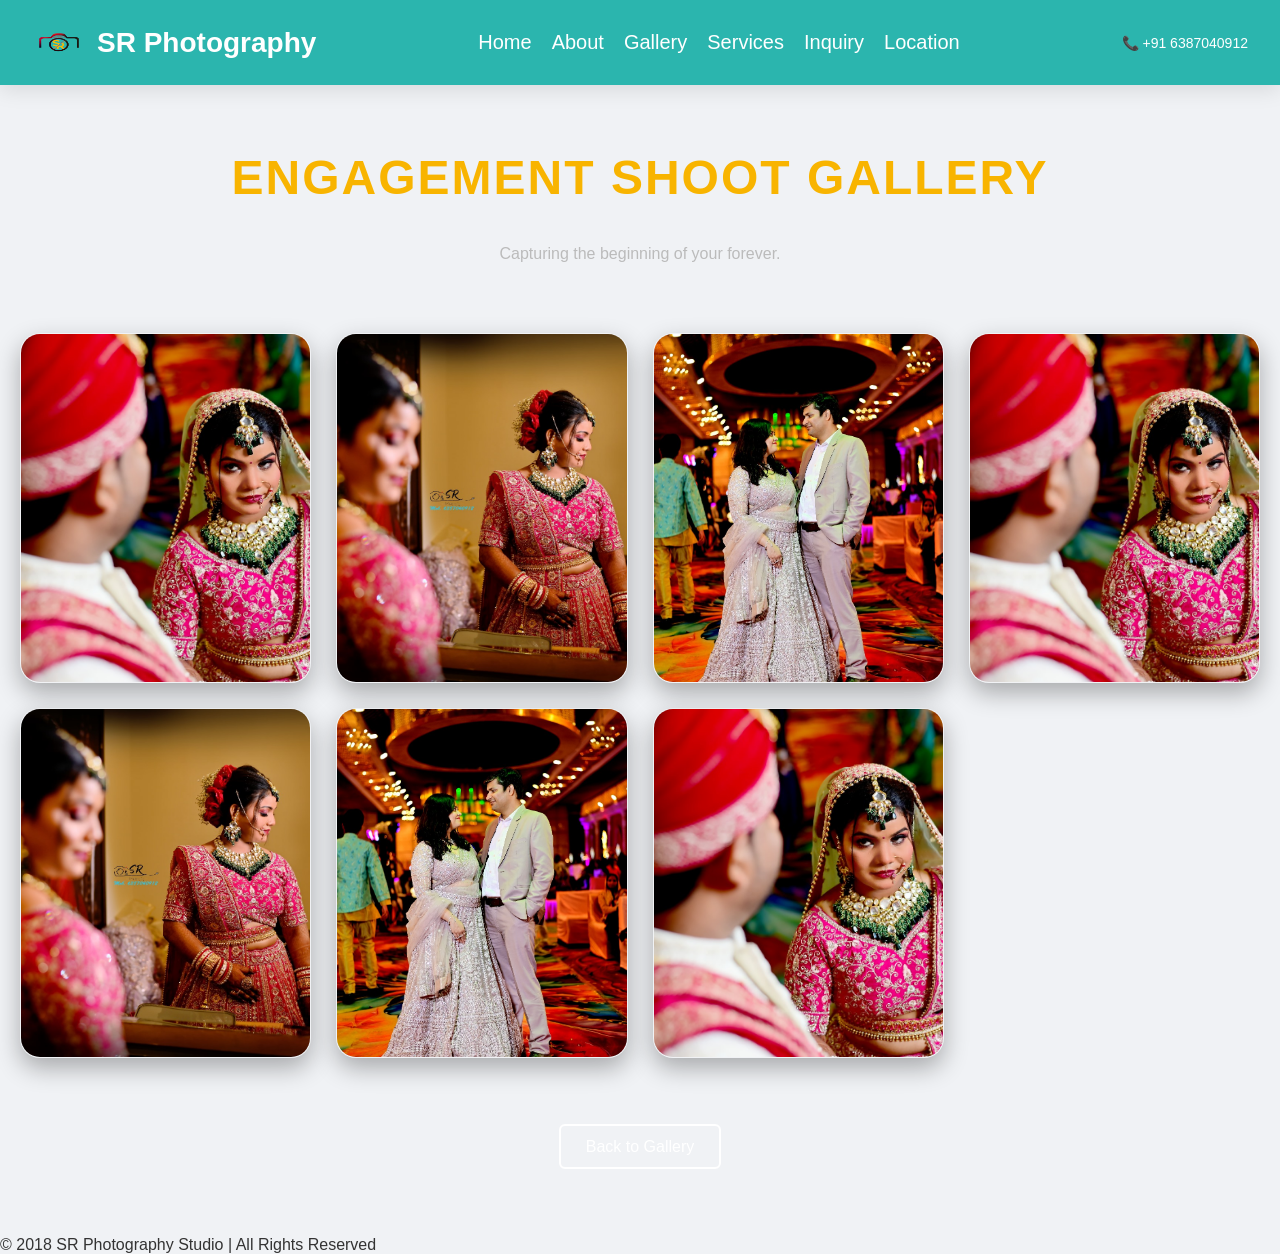
<file: engagement.html>
<!DOCTYPE html>
<html lang="en">
<head>
    <meta charset="UTF-8">
    <meta name="viewport" content="width=device-width, initial-scale=1.0">
    <title>Engagement Shoot - SR Photography Studio</title>
    <link rel="stylesheet" href="style.css">
</head>
<body>
    <header>
        <nav>
            <div class="logo-container">
                <img src="./FINEL LOGO.png" alt="SR Photography Logo" class="logo-img" />
                <h1 class="logo-text">SR Photography</h1>
            </div>
            <div class="hamburger">&#9776;</div>
            <ul class="nav-links">
                <li><a href="index.html">Home</a></li>
                <li><a href="about.html">About</a></li>
                <li><a href="./gallary.html">Gallery</a></li>
                <li><a href="./service.html">Services</a></li>
                <li><a href="inquiry.html">Inquiry</a></li>
                <li><a href="index.html#location">Location</a></li>
            </ul>
            <div class="nav-contact">
                <a href="tel:+916387040912" class="contact-link">📞 +91 6387040912</a>
            </div>
        </nav>
    </header>

    <section class="category-gallery ">
        <div class="container">
            <h1 class="category-title">Engagement Shoot Gallery</h1>
            <p style="color: #bbb; margin-bottom: 40px;">Capturing the beginning of your forever.</p>
            
            <div class="photo-grid">
                <div class="photo-card"><img src="./Image/54.jpg" alt="Engagement 1"></div>
                <div class="photo-card"><img src="./Image/55.jpg" alt="Engagement 2"></div>
                <div class="photo-card"><img src="./Image/56.jpg" alt="Engagement 3"></div>
                <div class="photo-card"><img src="./Image/54.jpg" alt="Engagement 4"></div>
                <div class="photo-card"><img src="./Image/55.jpg" alt="Engagement 2"></div>
                <div class="photo-card"><img src="./Image/56.jpg" alt="Engagement 3"></div>
                <div class="photo-card"><img src="./Image/54.jpg" alt="Engagement 4"></div>
            </div>
            
            <div style="margin-top: 50px;">
                <a href="gallary.html" class="btn-hero-outline">Back to Gallery</a>
            </div>
        </div>
    </section>

    <footer>
        <p>© 2018 SR Photography Studio | All Rights Reserved</p>
    </footer>
    <script src="./script.js"></script>
</body>
</html>
</file>
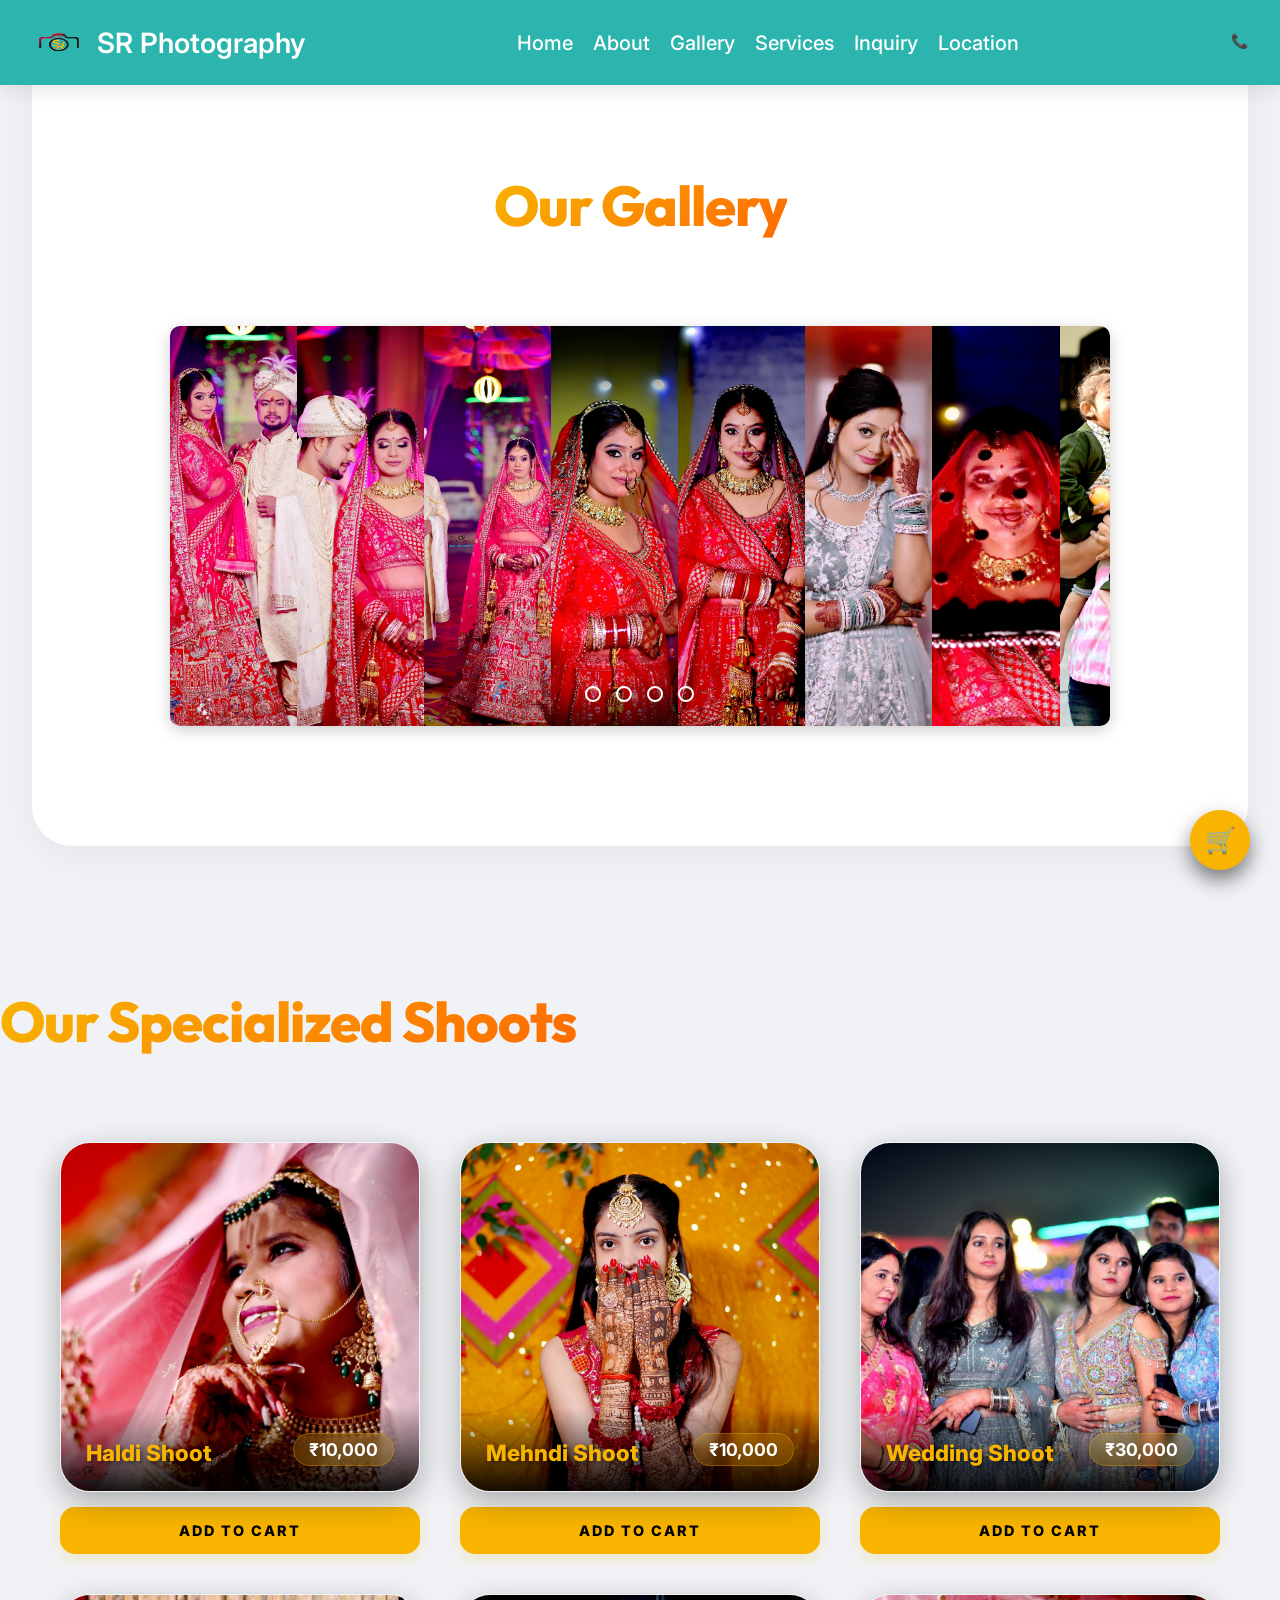
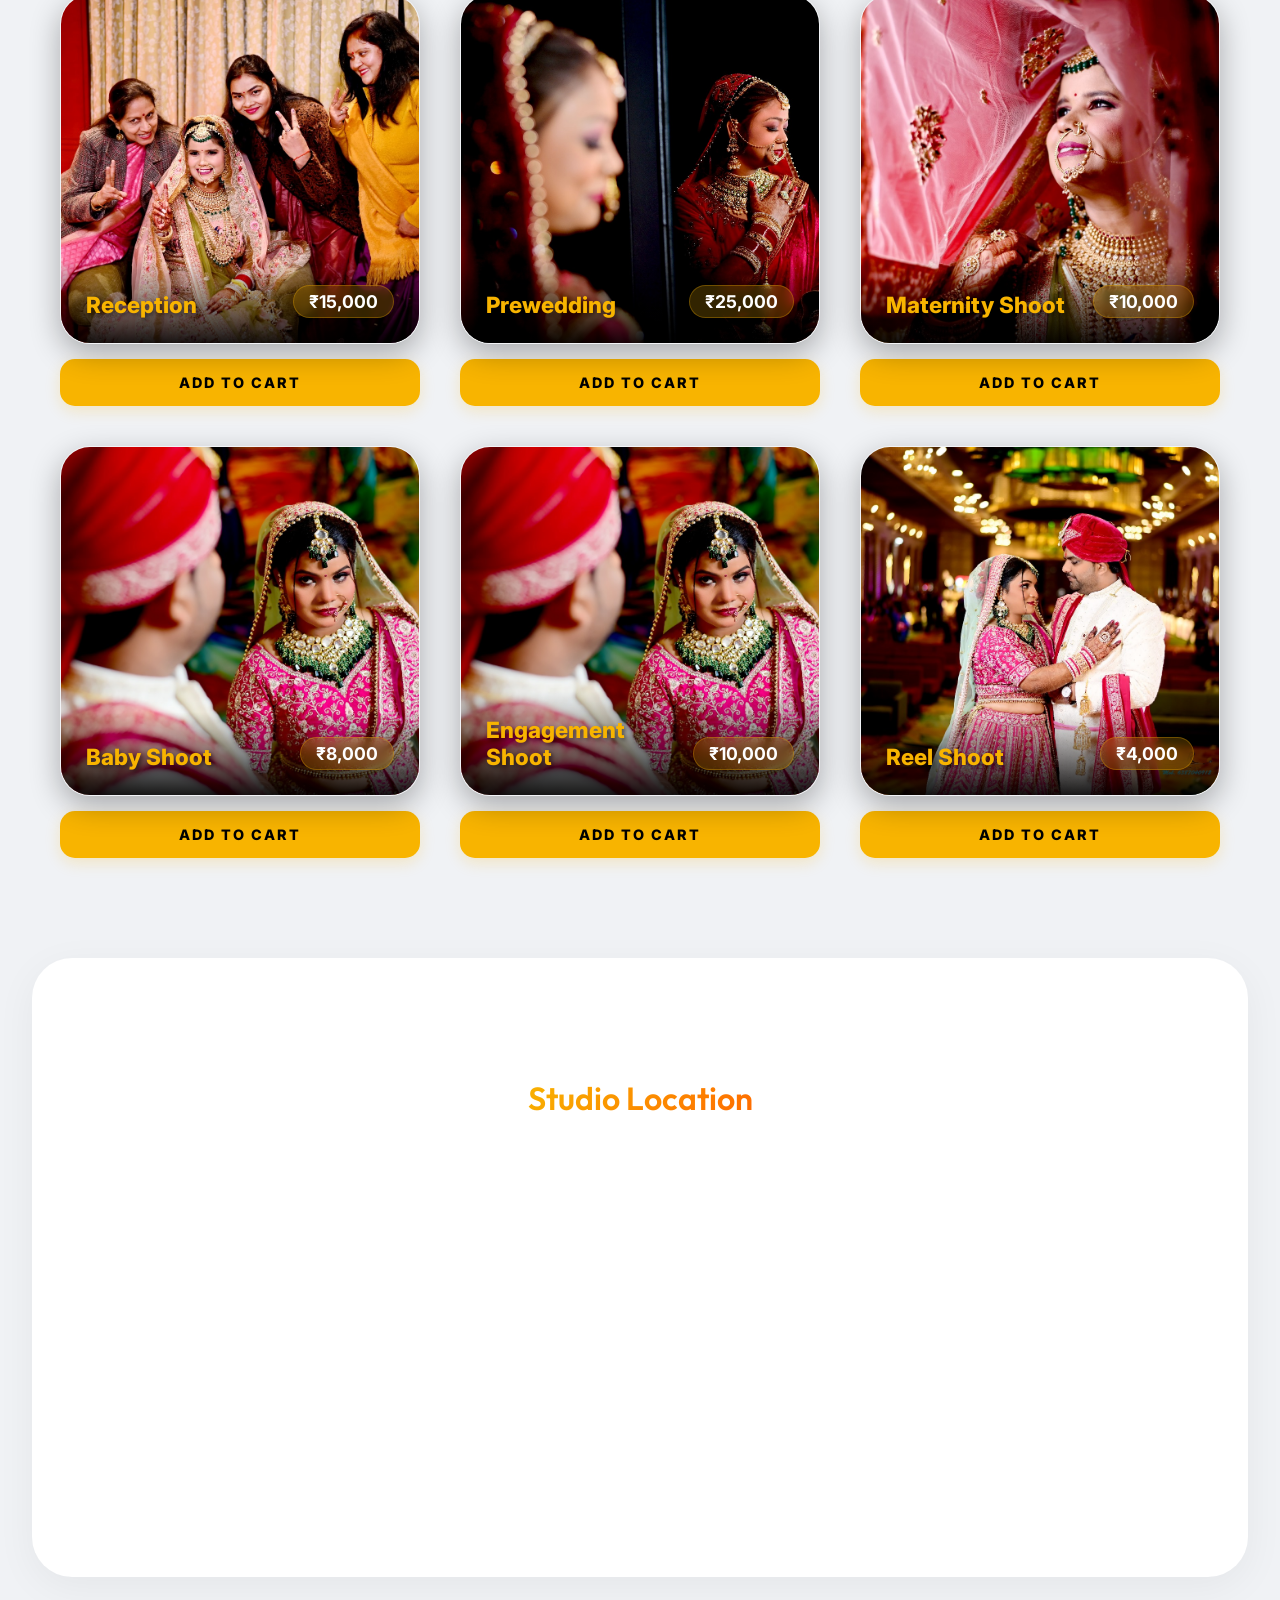
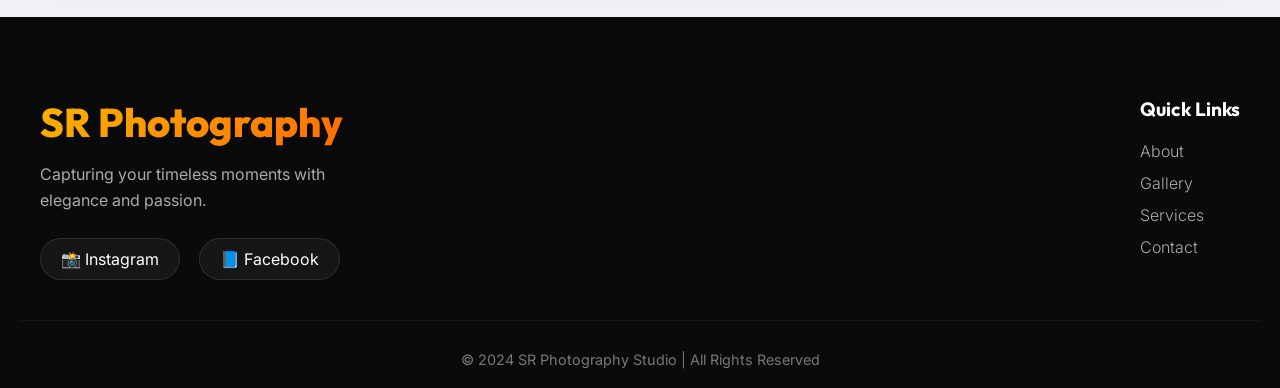
<file: gallary.html>
<!DOCTYPE html>
<html lang="en">

<head>
  <meta charset="UTF-8" />
  <meta name="viewport" content="width=device-width, initial-scale=1.0" />
  <title>SR Photography Studio</title>
  <!-- <link rel="shortcut icon" href="./logo.png" type="image/x-icon"> -->
  <link rel="stylesheet" href="style.css" />
  <link rel="preconnect" href="https://fonts.googleapis.com">
  <link rel="preconnect" href="https://fonts.gstatic.com" crossorigin>
  <link
    href="https://fonts.googleapis.com/css2?family=Inter:wght@300;400;500;600;700&family=Outfit:wght@300;400;500;600;700;800&family=Roboto+Slab:wght@100..900&display=swap"
    rel="stylesheet">
</head>

<body>
  <!-- ===== Navigation ===== -->
  <header>
    <nav>
      <!-- === Logo === -->
      <div class="logo-container">
        <img src="./FINEL LOGO.png" alt="SR Photography Logo" class="logo-img" />
        <h1 class="logo-text">SR Photography</h1>
      </div>

      <!-- Hamburger Icon for Mobile -->
      <div class="hamburger">
        &#9776;
      </div>

      <!-- === Navbar Links === -->
      <ul class="nav-links">
        <li><a href="index.html">Home</a></li>
        <li><a href="about.html">About</a></li>
        <li><a href="./gallary.html">Gallery</a></li>
        <li><a href="./service.html">Services</a></li>
        <li><a href="inquiry.html">Inquiry</a></li>
        <li><a href="#location">Location</a></li>
      </ul>

      <!-- === Contact Info === -->
      <div class="nav-contact">
        <a href="tel:+917652043880" class="contact-link">📞</a>
        <a href="mailto:aaasingh1010@gmail.com" class="contact-link"></a>
      </div>
    </nav>
  </header>


  <!-- ===== Gallery Section (Slider) ===== -->
  <section id="gallery" class="gallery" style="margin-top: 50px;">
    <h4 class="size gradient-text">Our Gallery</h4><br><br>

    <div class="slider">
      <div class="slides">
        <input type="radio" name="radio-btn" id="radio1" checked>
        <input type="radio" name="radio-btn" id="radio2">
        <input type="radio" name="radio-btn" id="radio3">
        <input type="radio" name="radio-btn" id="radio4">

        <div class="slide first">
          <img src="./Image/1.jpg" alt="Photo 1">
        </div>
        <div class="slide">
          <img src="./Image/2.jpg" alt="Photo 2">
        </div>
        <div class="slide">
          <img src="./Image/3.jpg" alt="Photo 3">
        </div>
        <div class="slide">
          <img src="./Image/4.jpg" alt="Photo 4">
        </div>
        <div class="slide">
          <img src="./Image/5.jpg" alt="Photo 4">
        </div>
        <div class="slide">
          <img src="./Image/6.jpg" alt="Photo 4">
        </div>
        <div class="slide">
          <img src="./Image/7.jpg" alt="Photo 4">
        </div>
        <div class="slide">
          <img src="./Image/8.jpg" alt="Photo 4">
        </div>
        <div class="slide">
          <img src="./Image/9.jpg" alt="Photo 4">
        </div>
        <div class="slide">
          <img src="./Image/10.jpg" alt="Photo 4">
        </div>
        <div class="slide">
          <img src="./Image/11.jpg" alt="Photo 4">
        </div>
        <div class="slide">
          <img src="./Image/12.jpg" alt="Photo 4">
        </div>
        <div class="slide">
          <img src="./Image/13.jpg" alt="Photo 4">
        </div>
        <div class="slide">
          <img src="./Image/14.jpg" alt="Photo 4">
        </div>
        <div class="slide">
          <img src="./Image/15.jpg" alt="Photo 4">
        </div>
        <div class="slide">
          <img src="./Image/16.jpg" alt="Photo 4">
        </div>
        <div class="slide">
          <img src="./Image/17.jpg" alt="Photo 4">
        </div>
        <div class="slide">
          <img src="./Image/18.jpg" alt="Photo 4">
        </div>
        <div class="slide">
          <img src="./Image/19.jpg" alt="Photo 4">
        </div>
        <div class="slide">
          <img src="./Image/20.jpg" alt="Photo 4">
        </div>
        <div class="slide">
          <img src="./Image/21.jpg" alt="Photo 4">
        </div>
        <div class="slide">
          <img src="./Image/22.jpg" alt="Photo 4">
        </div>
        <div class="slide">
          <img src="./Image/23.jpg" alt="Photo 4">
        </div>
        <div class="slide">
          <img src="./Image/24.jpg" alt="Photo 4">
        </div>
        <div class="slide">
          <img src="./Image/25.jpg" alt="Photo 4">
        </div>
        <div class="slide">
          <img src="./Image/26.jpg" alt="Photo 4">
        </div>
        <div class="slide">
          <img src="./Image/27.jpg" alt="Photo 4">
        </div>
        <div class="slide">
          <img src="./Image/29.jpg" alt="Photo 4">
        </div>
        <div class="slide">
          <img src="./Image/30.jpg" alt="Photo 4">
        </div>
        <div class="slide">
          <img src="./Image/31.jpg" alt="Photo 4">
        </div>
        <div class="slide">
          <img src="./Image/33.jpg" alt="Photo 4">
        </div>
        <div class="slide">
          <img src="./Image/34.jpg" alt="Photo 4">
        </div>
        <div class="slide">
          <img src="./Image/35.jpg" alt="Photo 4">
        </div>
        <div class="slide">
          <img src="./Image/37.jpg" alt="Photo 4">
        </div>
        <div class="slide">
          <img src="./Image/38.jpg" alt="Photo 4">
        </div>
        <div class="slide">
          <img src="./Image/39.jpg" alt="Photo 4">
        </div>
        <div class="slide">
          <img src="./Image/40.jpg" alt="Photo 4">
        </div>

        <!-- <div class="navigation-auto">
            <div class="auto-btn1"></div>
            <div class="auto-btn2"></div>
            <div class="auto-btn3"></div>
            <div class="auto-btn4"></div>
          </div> -->
      </div>

      <div class="navigation-manual">
        <label for="radio1" class="manual-btn"></label>
        <label for="radio2" class="manual-btn"></label>
        <label for="radio3" class="manual-btn"></label>
        <label for="radio4" class="manual-btn"></label>
      </div>
    </div>
  </section>

  </div>

  <!-- Shoot Type Cards Section -->
  <h2 class="size gradient-text" style="margin-top: 100px; justify-content: center; align-items: center;">Our Specialized Shoots</h2>
  <div class="event-cards-container">
    <div class="event-cards-container">
      <div class="event-card-item">
        <a href="haldi.html" class="event-card">
          <img src="./Image/10.jpg" alt="Haldi Shoot" class="event-card-img">
          <div class="event-card-overlay">
            <div class="event-card-title">Haldi Shoot</div>
            <div class="event-card-price">₹10,000</div>
          </div>
        </a>
        <button class="add-to-cart-btn" data-name="Haldi Shoot" data-price="10000">Add to Cart</button>
      </div>

      <div class="event-card-item">
        <a href="mehndi.html" class="event-card">
          <img src="./Image/16.jpg" alt="Mehndi Shoot" class="event-card-img">
          <div class="event-card-overlay">
            <div class="event-card-title">Mehndi Shoot</div>
            <div class="event-card-price">₹10,000</div>
          </div>
        </a>
        <button class="add-to-cart-btn" data-name="Mehndi Shoot" data-price="10000">Add to Cart</button>
      </div>

      <div class="event-card-item">
        <a href="wedding.html" class="event-card">
          <img src="./Image/25.jpg" alt="Wedding Shoot" class="event-card-img">
          <div class="event-card-overlay">
            <div class="event-card-title">Wedding Shoot</div>
            <div class="event-card-price">₹30,000</div>
          </div>
        </a>
        <button class="add-to-cart-btn" data-name="Wedding Shoot" data-price="30000">Add to Cart</button>
      </div>

      <div class="event-card-item">
        <a href="reception.html" class="event-card">
          <img src="./Image/32.jpg" alt="Reception Shoot" class="event-card-img">
          <div class="event-card-overlay">
            <div class="event-card-title">Reception</div>
            <div class="event-card-price">₹15,000</div>
          </div>
        </a>
        <button class="add-to-cart-btn" data-name="Reception" data-price="15000">Add to Cart</button>
      </div>

      <div class="event-card-item">
        <a href="prewedding.html" class="event-card">
          <img src="./Image/44.jpg" alt="Prewedding Shoot" class="event-card-img">
          <div class="event-card-overlay">
            <div class="event-card-title">Prewedding</div>
            <div class="event-card-price">₹25,000</div>
          </div>
        </a>
        <button class="add-to-cart-btn" data-name="Prewedding" data-price="25000">Add to Cart</button>
      </div>

      <div class="event-card-item">
        <a href="maternity.html" class="event-card">
          <img src="./Image/48.jpg" alt="Maternity Shoot" class="event-card-img">
          <div class="event-card-overlay">
            <div class="event-card-title">Maternity Shoot</div>
            <div class="event-card-price">₹10,000</div>
          </div>
        </a>
        <button class="add-to-cart-btn" data-name="Maternity Shoot" data-price="10000">Add to Cart</button>
      </div>

      <div class="event-card-item">
        <a href="babyshoot.html" class="event-card">
          <img src="./Image/54.jpg" alt="Baby Shoot" class="event-card-img">
          <div class="event-card-overlay">
            <div class="event-card-title">Baby Shoot</div>
            <div class="event-card-price">₹8,000</div>
          </div>
        </a>
        <button class="add-to-cart-btn" data-name="Baby Shoot" data-price="8000">Add to Cart</button>
      </div>

      <div class="event-card-item">
        <a href="engagement.html" class="event-card">
          <img src="./Image/54.jpg" alt="engagement Shoot" class="event-card-img">
          <div class="event-card-overlay">
            <div class="event-card-title">Engagement Shoot</div>
            <div class="event-card-price">₹10,000</div>
          </div>
        </a>
        <button class="add-to-cart-btn" data-name="Engagement Shoot" data-price="10000">Add to Cart</button>
      </div>

      <div class="event-card-item">
        <a href="reelshoot.html" class="event-card">
          <img src="./Image/64.jpg" alt="Reel Shoot" class="event-card-img">
          <div class="event-card-overlay">
            <div class="event-card-title">Reel Shoot</div>
            <div class="event-card-price">₹4,000</div>
          </div>
        </a>
        <button class="add-to-cart-btn" data-name="Reel Shoot" data-price="4000">Add to Cart</button>
      </div>
    </div>
  </div>
  </section>

  <!-- Floating Cart Badge -->
  <div class="cart-badge-container">
    <a href="cart.html" class="cart-badge-btn">
      🛒
      <span class="cart-count">0</span>
    </a>
  </div>


  <!-- ===== Location Section ===== -->
  <section id="location" class="location">
    <h4 class="sizee gradient-text">Studio Location</h4><br>
    <iframe
      src="https://www.google.com/maps/embed?pb=!1m18!1m12!1m3!1d3578.1130625585392!2d82.0728414!3d26.257993700000004!2m3!1f0!2f0!3f0!3m2!1i1024!2i768!4f13.1!3m3!1m2!1s0x399a7db6d7a7cf11%3A0x75d0af75dd4ec0e!2sSR%20Photography!5e0!3m2!1sen!2sin!4v1761677322246!5m2!1sen!2sin"
      width="100%" height="350" style="border:0;" allowfullscreen="" loading="lazy">
    </iframe>
  </section>

  <footer class="modern-footer">
    <div class="footer-content">
      <div class="footer-brand">
        <h2>SR Photography</h2>
        <p>Capturing your timeless moments with elegance and passion.</p>
        <div class="footer-socials">
          <a href="#">📸 Instagram</a>
          <a href="#">📘 Facebook</a>
        </div>
      </div>
      <div class="footer-links">
        <h3>Quick Links</h3>
        <a href="#about">About</a>
        <a href="./gallary.html">Gallery</a>
        <a href="./service.html">Services</a>
        <a href="#inquiry">Contact</a>
      </div>
    </div>
    <div class="footer-bottom">
      <p>© 2024 SR Photography Studio | All Rights Reserved</p>
    </div>
  </footer>
  <script src="./script.js"></script>

</body>

</html>
</file>
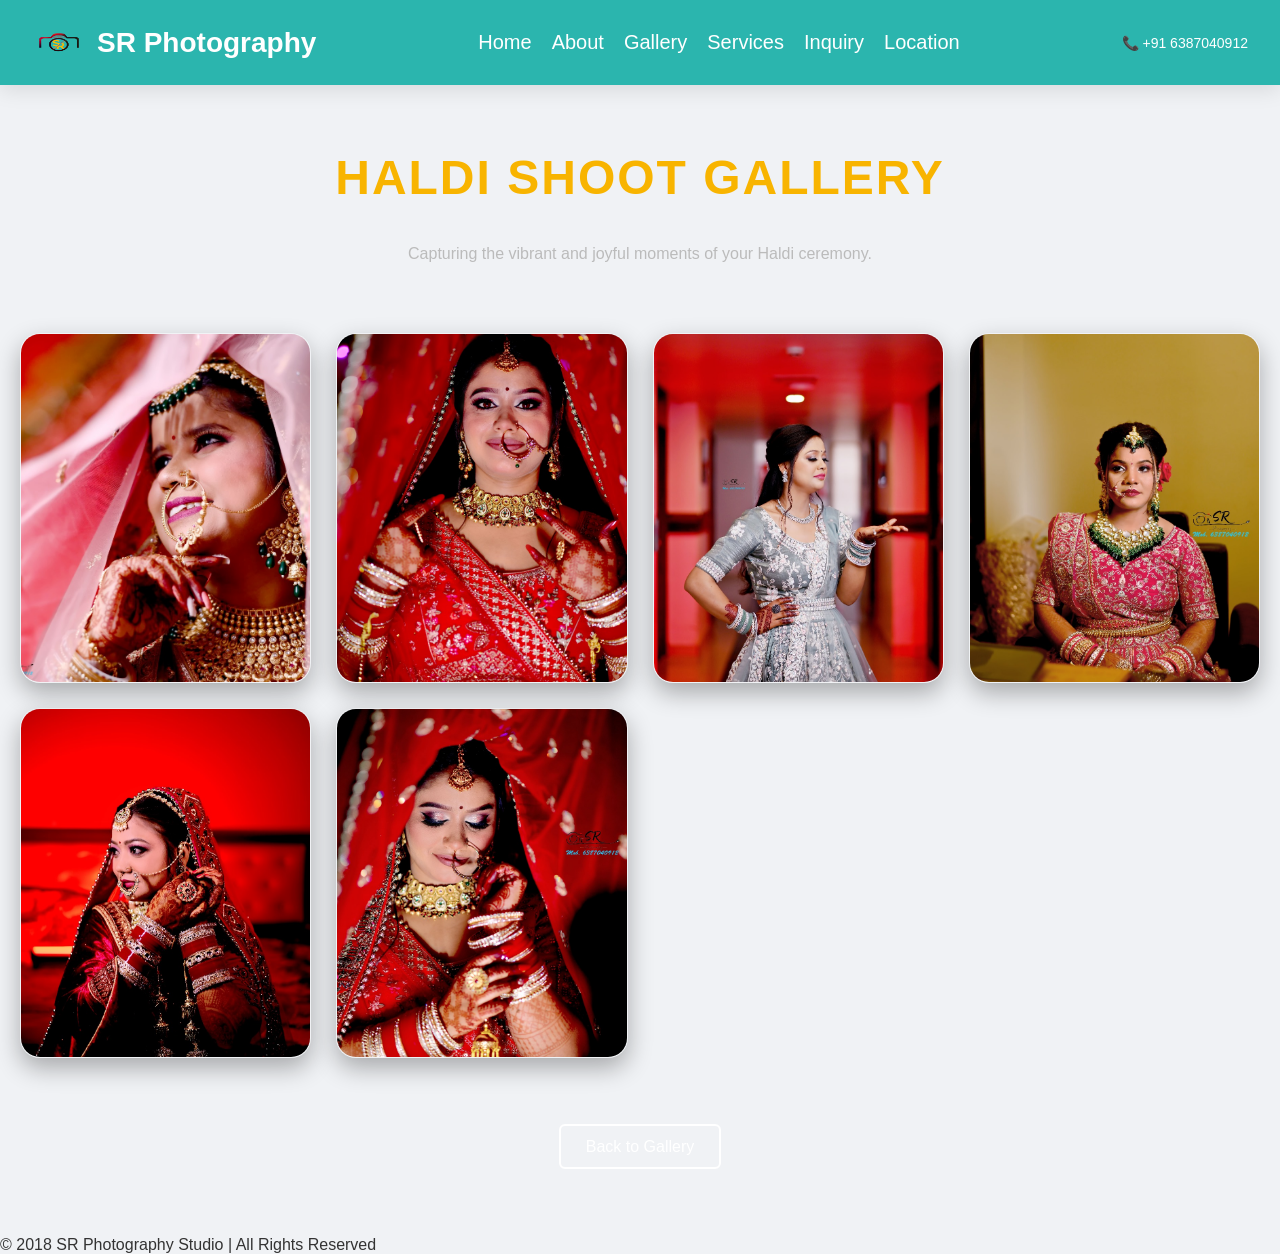
<file: haldi.html>
<!DOCTYPE html>
<html lang="en">
<head>
    <meta charset="UTF-8">
    <meta name="viewport" content="width=device-width, initial-scale=1.0">
    <title>Haldi Shoot - SR Photography Studio</title>
    <link rel="stylesheet" href="style.css">
</head>
<body>
    <header>
        <nav>
            <div class="logo-container">
                <img src="./FINEL LOGO.png" alt="SR Photography Logo" class="logo-img" />
                <h1 class="logo-text">SR Photography</h1>
            </div>
            <div class="hamburger">&#9776;</div>
            <ul class="nav-links">
                <li><a href="index.html">Home</a></li>
                <li><a href="about.html">About</a></li>
                <li><a href="./gallary.html">Gallery</a></li>
                <li><a href="./service.html">Services</a></li>
                <li><a href="inquiry.html">Inquiry</a></li>
                <li><a href="index.html#location">Location</a></li>
            </ul>
            <div class="nav-contact">
                <a href="tel:+916387040912" class="contact-link">📞 +91 6387040912</a>
            </div>
        </nav>
    </header>

    <section class="category-gallery ">
        <div class="container">
            <h1 class="category-title">Haldi Shoot Gallery</h1>
            <p style="color: #bbb; margin-bottom: 40px;">Capturing the vibrant and joyful moments of your Haldi ceremony.</p>
            
            <div class="photo-grid">
                <!-- User can add up to 50 photos here -->
                <div class="photo-card"><img src="./Image/10.jpg" alt="Haldi 1"></div>
                <div class="photo-card"><img src="./Image/11.jpg" alt="Haldi 2"></div>
                <div class="photo-card"><img src="./Image/12.jpg" alt="Haldi 3"></div>
                <div class="photo-card"><img src="./Image/13.jpg" alt="Haldi 4"></div>
                <div class="photo-card"><img src="./Image/14.jpg" alt="Haldi 5"></div>
                <div class="photo-card"><img src="./Image/15.jpg" alt="Haldi 6"></div>
                <!-- Add more .photo-card as needed -->
            </div>
            
            <div style="margin-top: 50px;">
                <a href="gallary.html" class="btn-hero-outline">Back to Gallery</a>
            </div>
        </div>
    </section>

    <footer>
        <p>© 2018 SR Photography Studio | All Rights Reserved</p>
    </footer>
    <script src="./script.js"></script>
</body>
</html>
</file>
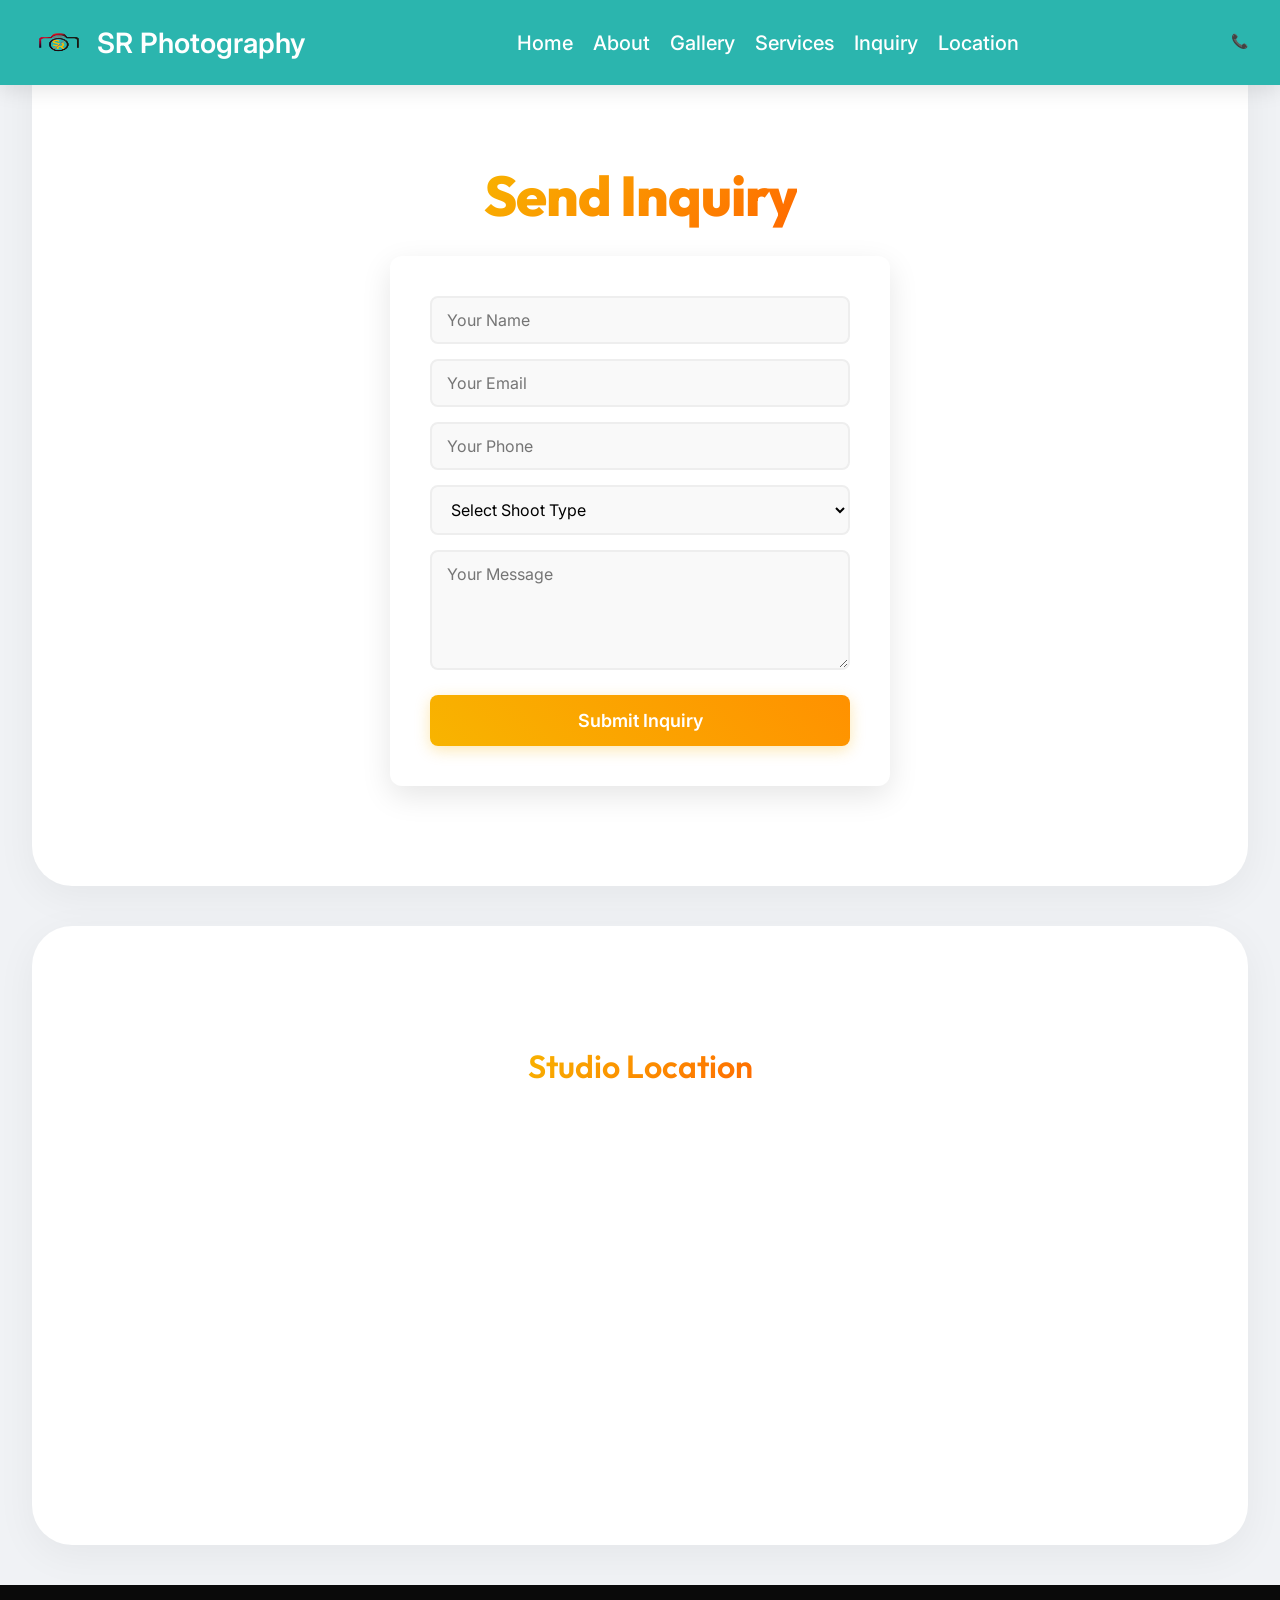
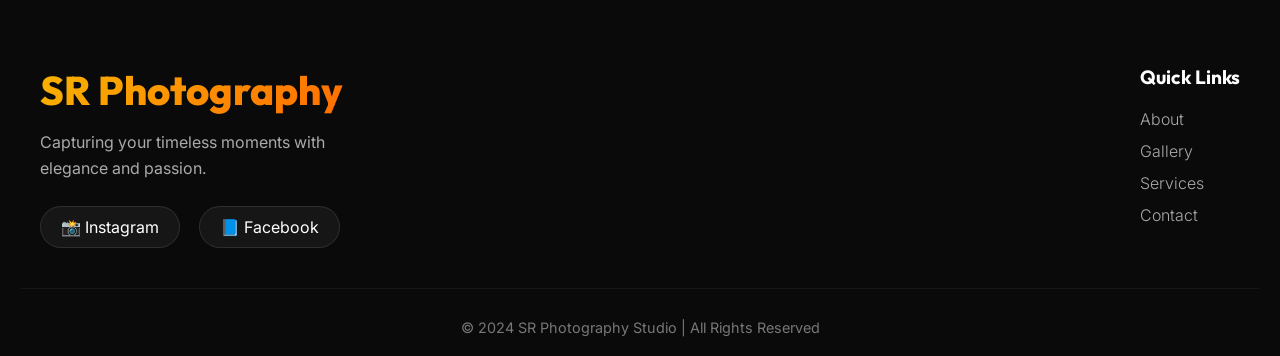
<file: inquiry.html>
<!DOCTYPE html>
<html lang="en">

<head>
  <meta charset="UTF-8" />
  <meta name="viewport" content="width=device-width, initial-scale=1.0" />
  <title>SR Photography Studio</title>
  <!-- <link rel="shortcut icon" href="./logo.png" type="image/x-icon"> -->
  <link rel="stylesheet" href="style.css" />
  <link rel="preconnect" href="https://fonts.googleapis.com">
  <link rel="preconnect" href="https://fonts.gstatic.com" crossorigin>
  <link
    href="https://fonts.googleapis.com/css2?family=Inter:wght@300;400;500;600;700&family=Outfit:wght@300;400;500;600;700;800&family=Roboto+Slab:wght@100..900&display=swap"
    rel="stylesheet">
</head>

<body>
  <!-- ===== Navigation ===== -->
  <header>
    <nav>
      <!-- === Logo === -->
      <div class="logo-container">
        <img src="./FINEL LOGO.png" alt="SR Photography Logo" class="logo-img" />
        <h1 class="logo-text">SR Photography</h1>
      </div>

      <!-- Hamburger Icon for Mobile -->
      <div class="hamburger">
        &#9776;
      </div>

      <!-- === Navbar Links === -->
      <ul class="nav-links">
        <li><a href="index.html">Home</a></li>
        <li><a href="about.html">About</a></li>
        <li><a href="./gallary.html">Gallery</a></li>
        <li><a href="./service.html">Services</a></li>
        <li><a href="inquiry.html">Inquiry</a></li>
        <li><a href="#location">Location</a></li>
      </ul>

      <!-- === Contact Info === -->
      <div class="nav-contact">
        <a href="tel:+917652043880" class="contact-link">📞</a>
        <a href="mailto:aaasingh1010@gmail.com" class="contact-link"></a>
      </div>
    </nav>
  </header>


  <!-- ===== Inquiry Form Section ===== -->
  <section id="inquiry" class="inquiry reveal">
    <h2 class="size gradient-text">Send Inquiry</h2><br>
    <form id="inquiryForm" action="https://formsubmit.co/aaasingh1010@gmail.com" method="POST">
      <input type="text" id="name" name="name" placeholder="Your Name" required />
      <input type="email" id="email" name="email" placeholder="Your Email" required />
      <input type="tel" id="phone" name="phone" placeholder="Your Phone" required />
      <select id="shootType" name="shootType" required>
        <option value="">Select Shoot Type</option>
        <option>Haldi Ceremony</option>
        <option>Mehndi Ceremony</option>
        <option>Wedding Ceremony</option>
        <option>Reception</option>
        <option>Prewedding</option>
        <option>Maternity</option>
        <option>Baby Shoot</option>
        <option>Reel Shoot</option>
      </select>
      <textarea id="message" name="message" placeholder="Your Message" required></textarea>

      <!-- Hidden Fields for FormSubmit -->
      <input type="hidden" name="_captcha" value="false">
      <input type="hidden" name="_template" value="table">

      <button type="submit" class="btn">Submit Inquiry</button>
    </form>
    <p id="responseMsg"></p>
  </section>

  <!-- ===== Location Section ===== -->
  <section id="location" class="location">
    <h4 class="sizee gradient-text">Studio Location</h4><br>
    <iframe
      src="https://www.google.com/maps/embed?pb=!1m18!1m12!1m3!1d3578.1130625585392!2d82.0728414!3d26.257993700000004!2m3!1f0!2f0!3f0!3m2!1i1024!2i768!4f13.1!3m3!1m2!1s0x399a7db6d7a7cf11%3A0x75d0af75dd4ec0e!2sSR%20Photography!5e0!3m2!1sen!2sin!4v1761677322246!5m2!1sen!2sin"
      width="100%" height="350" style="border:0;" allowfullscreen="" loading="lazy">
    </iframe>
  </section>

  <footer class="modern-footer">
    <div class="footer-content">
      <div class="footer-brand">
        <h2>SR Photography</h2>
        <p>Capturing your timeless moments with elegance and passion.</p>
        <div class="footer-socials">
          <a href="#">📸 Instagram</a>
          <a href="#">📘 Facebook</a>
        </div>
      </div>
      <div class="footer-links">
        <h3>Quick Links</h3>
        <a href="#about">About</a>
        <a href="./gallary.html">Gallery</a>
        <a href="./service.html">Services</a>
        <a href="#inquiry">Contact</a>
      </div>
    </div>
    <div class="footer-bottom">
      <p>© 2024 SR Photography Studio | All Rights Reserved</p>
    </div>
  </footer>

  <!-- ===== JavaScript ===== -->
  <script src="./script.js">

  </script>
</body>

</html>
</file>
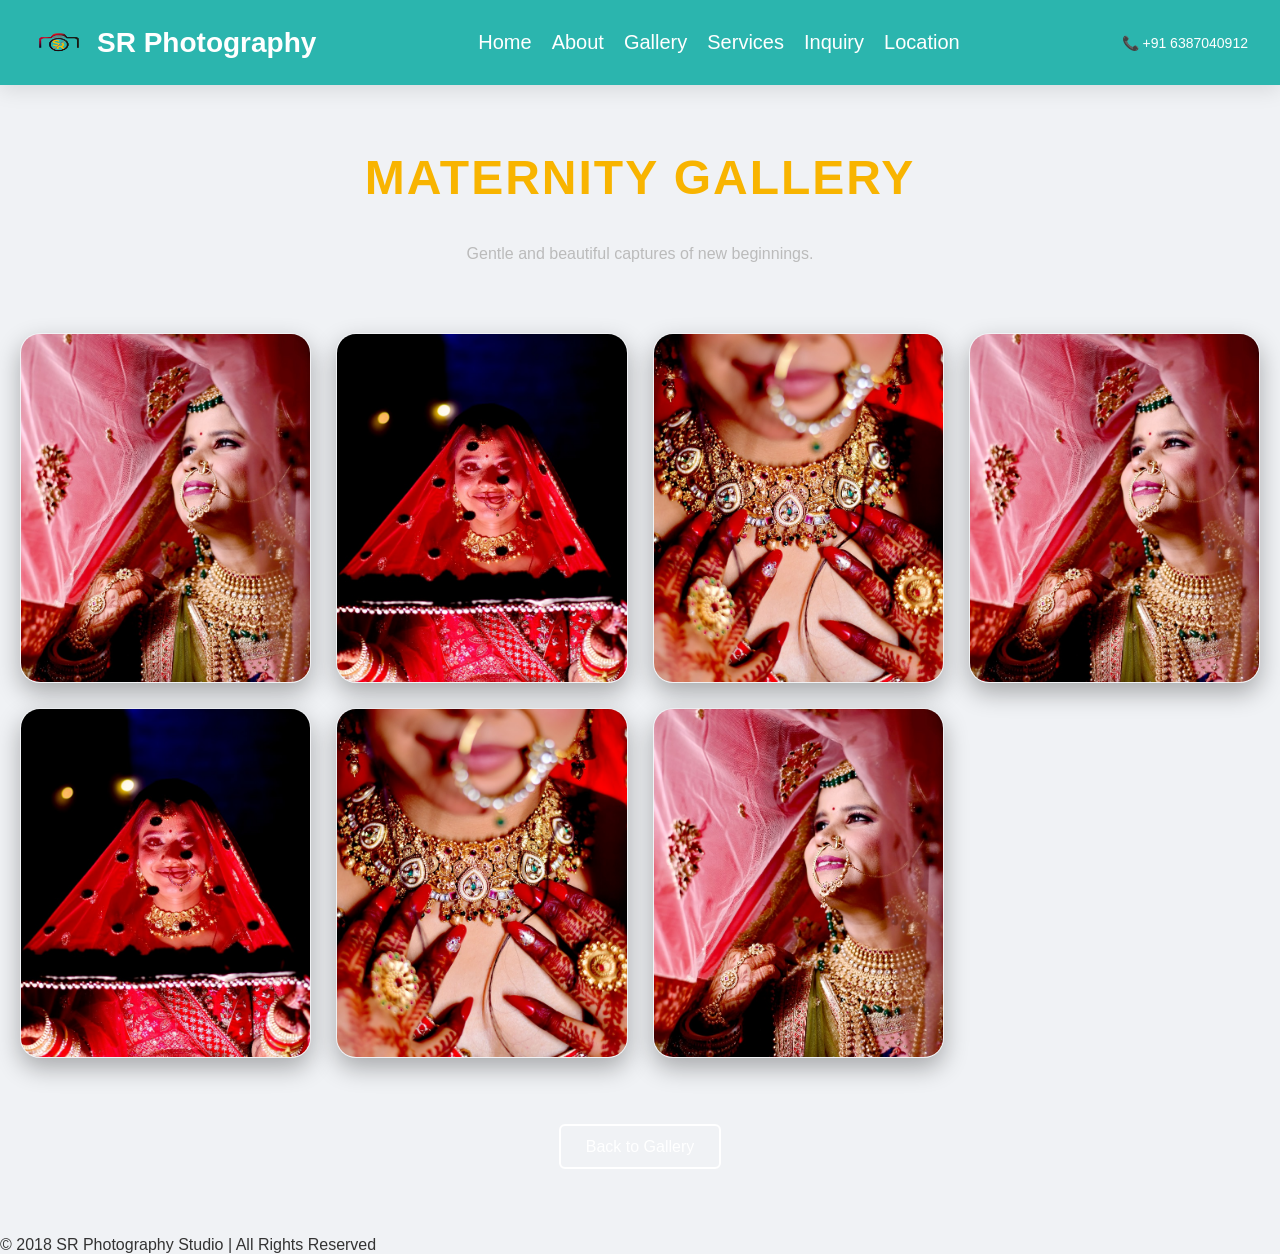
<file: maternity.html>
<!DOCTYPE html>
<html lang="en">
<head>
    <meta charset="UTF-8">
    <meta name="viewport" content="width=device-width, initial-scale=1.0">
    <title>Maternity Shoot - SR Photography Studio</title>
    <link rel="stylesheet" href="style.css">
</head>
<body>
    <header>
        <nav>
            <div class="logo-container">
                <img src="./FINEL LOGO.png" alt="SR Photography Logo" class="logo-img" />
                <h1 class="logo-text">SR Photography</h1>
            </div>
            <div class="hamburger">&#9776;</div>
            <ul class="nav-links">
                <li><a href="index.html">Home</a></li>
                <li><a href="about.html">About</a></li>
                <li><a href="./gallary.html">Gallery</a></li>
                <li><a href="./service.html">Services</a></li>
                <li><a href="inquiry.html">Inquiry</a></li>
                <li><a href="index.html#location">Location</a></li>
            </ul>
            <div class="nav-contact">
                <a href="tel:+916387040912" class="contact-link">📞 +91 6387040912</a>
            </div>
        </nav>
    </header>

    <section class="category-gallery ">
        <div class="container">
            <h1 class="category-title">Maternity Gallery</h1>
            <p style="color: #bbb; margin-bottom: 40px;">Gentle and beautiful captures of new beginnings.</p>
            
            <div class="photo-grid">
                <div class="photo-card"><img src="./Image/48.jpg" alt="Photo 1"></div>
                <div class="photo-card"><img src="./Image/49.jpg" alt="Photo 2"></div>
                <div class="photo-card"><img src="./Image/50.jpg" alt="Photo 3"></div>
                <div class="photo-card"><img src="./Image/48.jpg" alt="Photo 4"></div>
                <div class="photo-card"><img src="./Image/49.jpg" alt="Maternity 2"></div>
                <div class="photo-card"><img src="./Image/50.jpg" alt="Maternity 3"></div>
                <div class="photo-card"><img src="./Image/48.jpg" alt="Maternity 4"></div>
            </div>
            
            <div style="margin-top: 50px;">
                <a href="gallary.html" class="btn-hero-outline">Back to Gallery</a>
            </div>
        </div>
    </section>

    <footer>
        <p>© 2018 SR Photography Studio | All Rights Reserved</p>
    </footer>
    <script src="./script.js"></script>
</body>
</html>
</file>
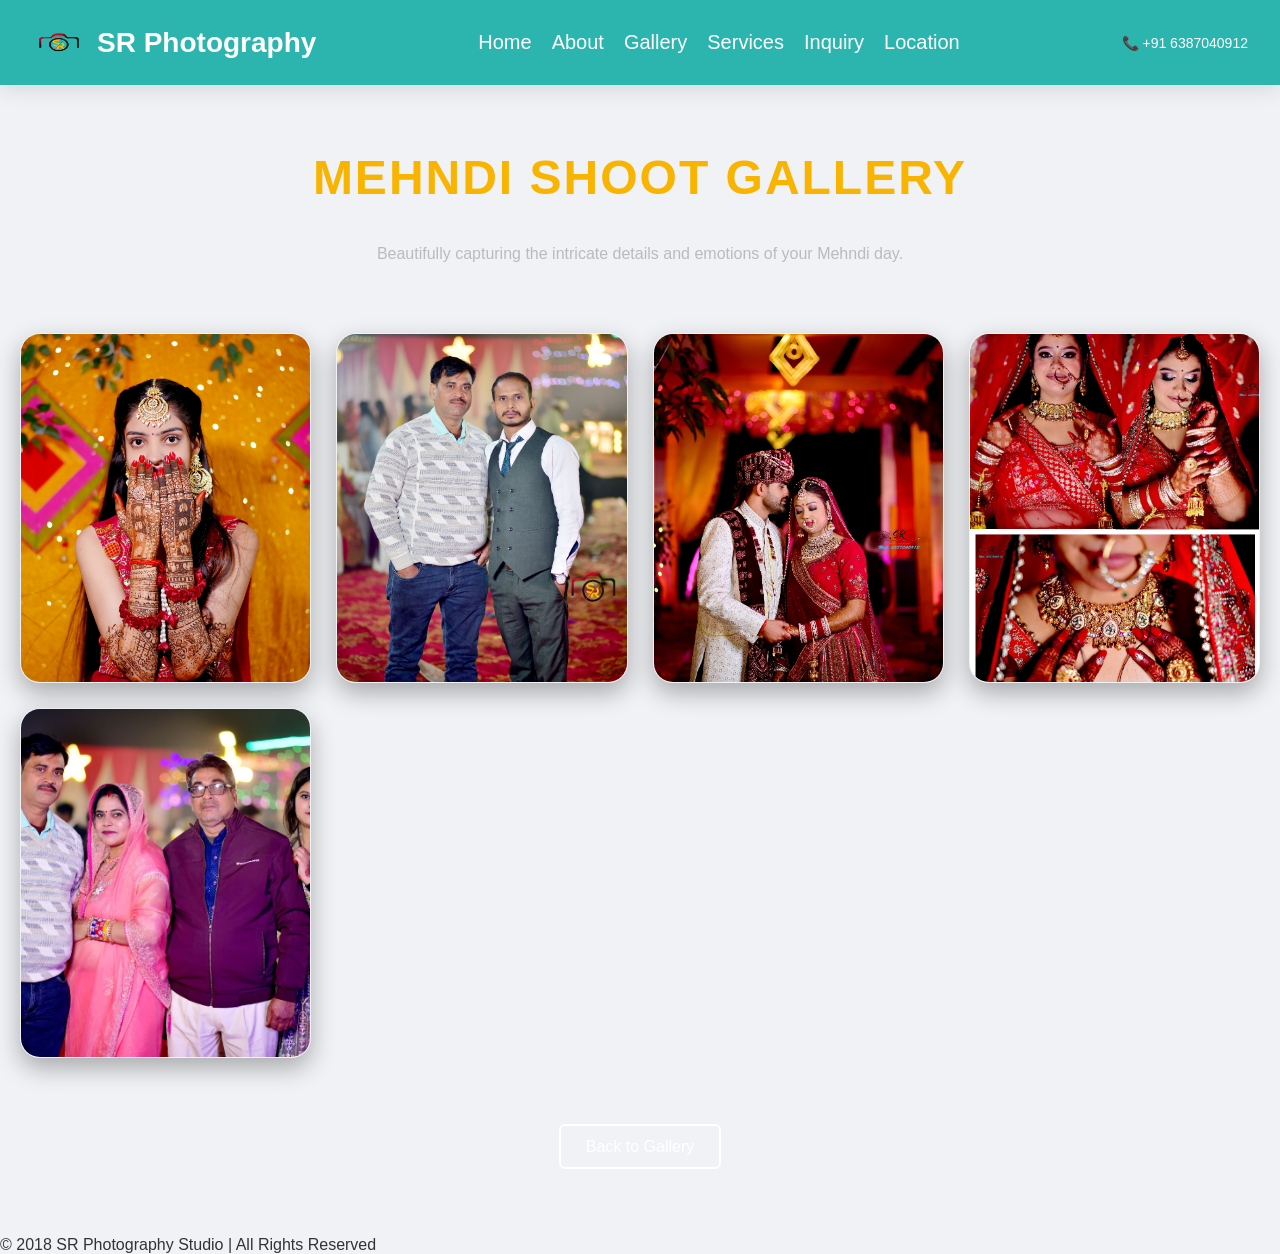
<file: mehndi.html>
<!DOCTYPE html>
<html lang="en">
<head>
    <meta charset="UTF-8">
    <meta name="viewport" content="width=device-width, initial-scale=1.0">
    <title>Mehndi Shoot - SR Photography Studio</title>
    <link rel="stylesheet" href="style.css">
</head>
<body>
    <header>
        <nav>
            <div class="logo-container">
                <img src="./FINEL LOGO.png" alt="SR Photography Logo" class="logo-img" />
                <h1 class="logo-text">SR Photography</h1>
            </div>
            <div class="hamburger">&#9776;</div>
            <ul class="nav-links">
                <li><a href="index.html">Home</a></li>
                <li><a href="about.html">About</a></li>
                <li><a href="./gallary.html">Gallery</a></li>
                <li><a href="./service.html">Services</a></li>
                <li><a href="inquiry.html">Inquiry</a></li>
                <li><a href="index.html#location">Location</a></li>
            </ul>
            <div class="nav-contact">
                <a href="tel:+916387040912" class="contact-link">📞 +91 6387040912</a>
            </div>
        </nav>
    </header>

    <section class="category-gallery ">
        <div class="container">
            <h1 class="category-title">Mehndi Shoot Gallery</h1>
            <p style="color: #bbb; margin-bottom: 40px;">Beautifully capturing the intricate details and emotions of your Mehndi day.</p>
            
            <div class="photo-grid">
                <div class="photo-card"><img src="./Image/16.jpg" alt="Mehndi 1"></div>
                <div class="photo-card"><img src="./Image/17.jpg" alt="Mehndi 2"></div>
                <div class="photo-card"><img src="./Image/18.jpg" alt="Mehndi 3"></div>
                <div class="photo-card"><img src="./Image/19.jpg" alt="Mehndi 4"></div>
                <div class="photo-card"><img src="./Image/20.jpg" alt="Mehndi 5"></div>
            </div>
            
            <div style="margin-top: 50px;">
                <a href="gallary.html" class="btn-hero-outline">Back to Gallery</a>
            </div>
        </div>
    </section>

    <footer>
        <p>© 2018 SR Photography Studio | All Rights Reserved</p>
    </footer>
    <script src="./script.js"></script>
</body>
</html>
</file>
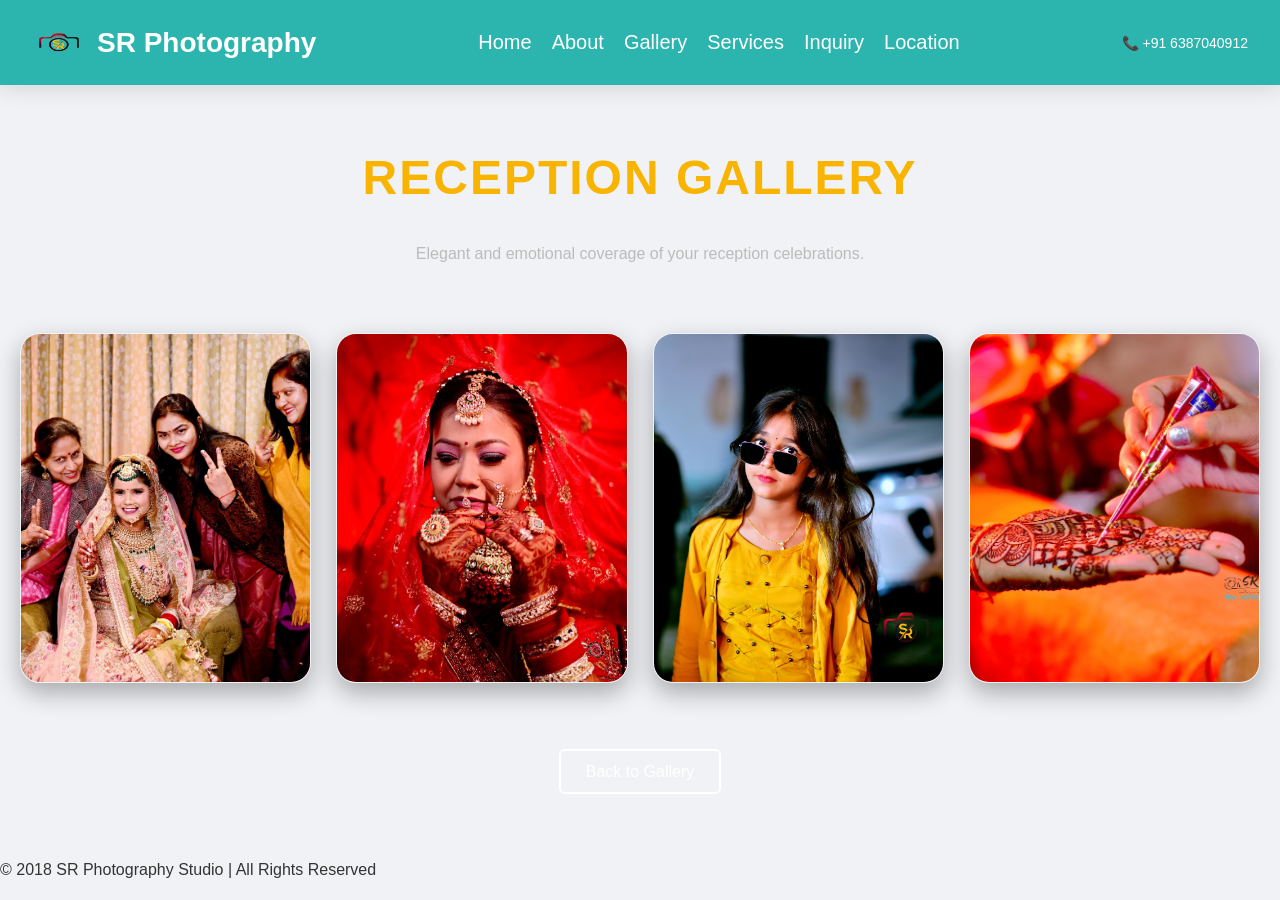
<file: reception.html>
<!DOCTYPE html>
<html lang="en">
<head>
    <meta charset="UTF-8">
    <meta name="viewport" content="width=device-width, initial-scale=1.0">
    <title>Reception - SR Photography Studio</title>
    <link rel="stylesheet" href="style.css">
</head>
<body>
    <header>
        <nav>
            <div class="logo-container">
                <img src="./FINEL LOGO.png" alt="SR Photography Logo" class="logo-img" />
                <h1 class="logo-text">SR Photography</h1>
            </div>
            <div class="hamburger">&#9776;</div>
            <ul class="nav-links">
                <li><a href="index.html">Home</a></li>
                <li><a href="about.html">About</a></li>
                <li><a href="./gallary.html">Gallery</a></li>
                <li><a href="./service.html">Services</a></li>
                <li><a href="inquiry.html">Inquiry</a></li>
                <li><a href="index.html#location">Location</a></li>
            </ul>
            <div class="nav-contact">
                <a href="tel:+916387040912" class="contact-link">📞 +91 6387040912</a>
            </div>
        </nav>
    </header>

    <section class="category-gallery ">
        <div class="container">
            <h1 class="category-title">Reception Gallery</h1>
            <p style="color: #bbb; margin-bottom: 40px;">Elegant and emotional coverage of your reception celebrations.</p>
            
            <div class="photo-grid">
                <div class="photo-card"><img src="./Image/32.jpg" alt="Reception 1"></div>
                <div class="photo-card"><img src="./Image/33.jpg" alt="Reception 2"></div>
                <div class="photo-card"><img src="./Image/34.jpg" alt="Reception 3"></div>
                <div class="photo-card"><img src="./Image/35.jpg" alt="Reception 4"></div>
            </div>
            
            <div style="margin-top: 50px;">
                <a href="gallary.html" class="btn-hero-outline">Back to Gallery</a>
            </div>
        </div>
    </section>

    <footer>
        <p>© 2018 SR Photography Studio | All Rights Reserved</p>
    </footer>
    <script src="./script.js"></script>
</body>
</html>
</file>
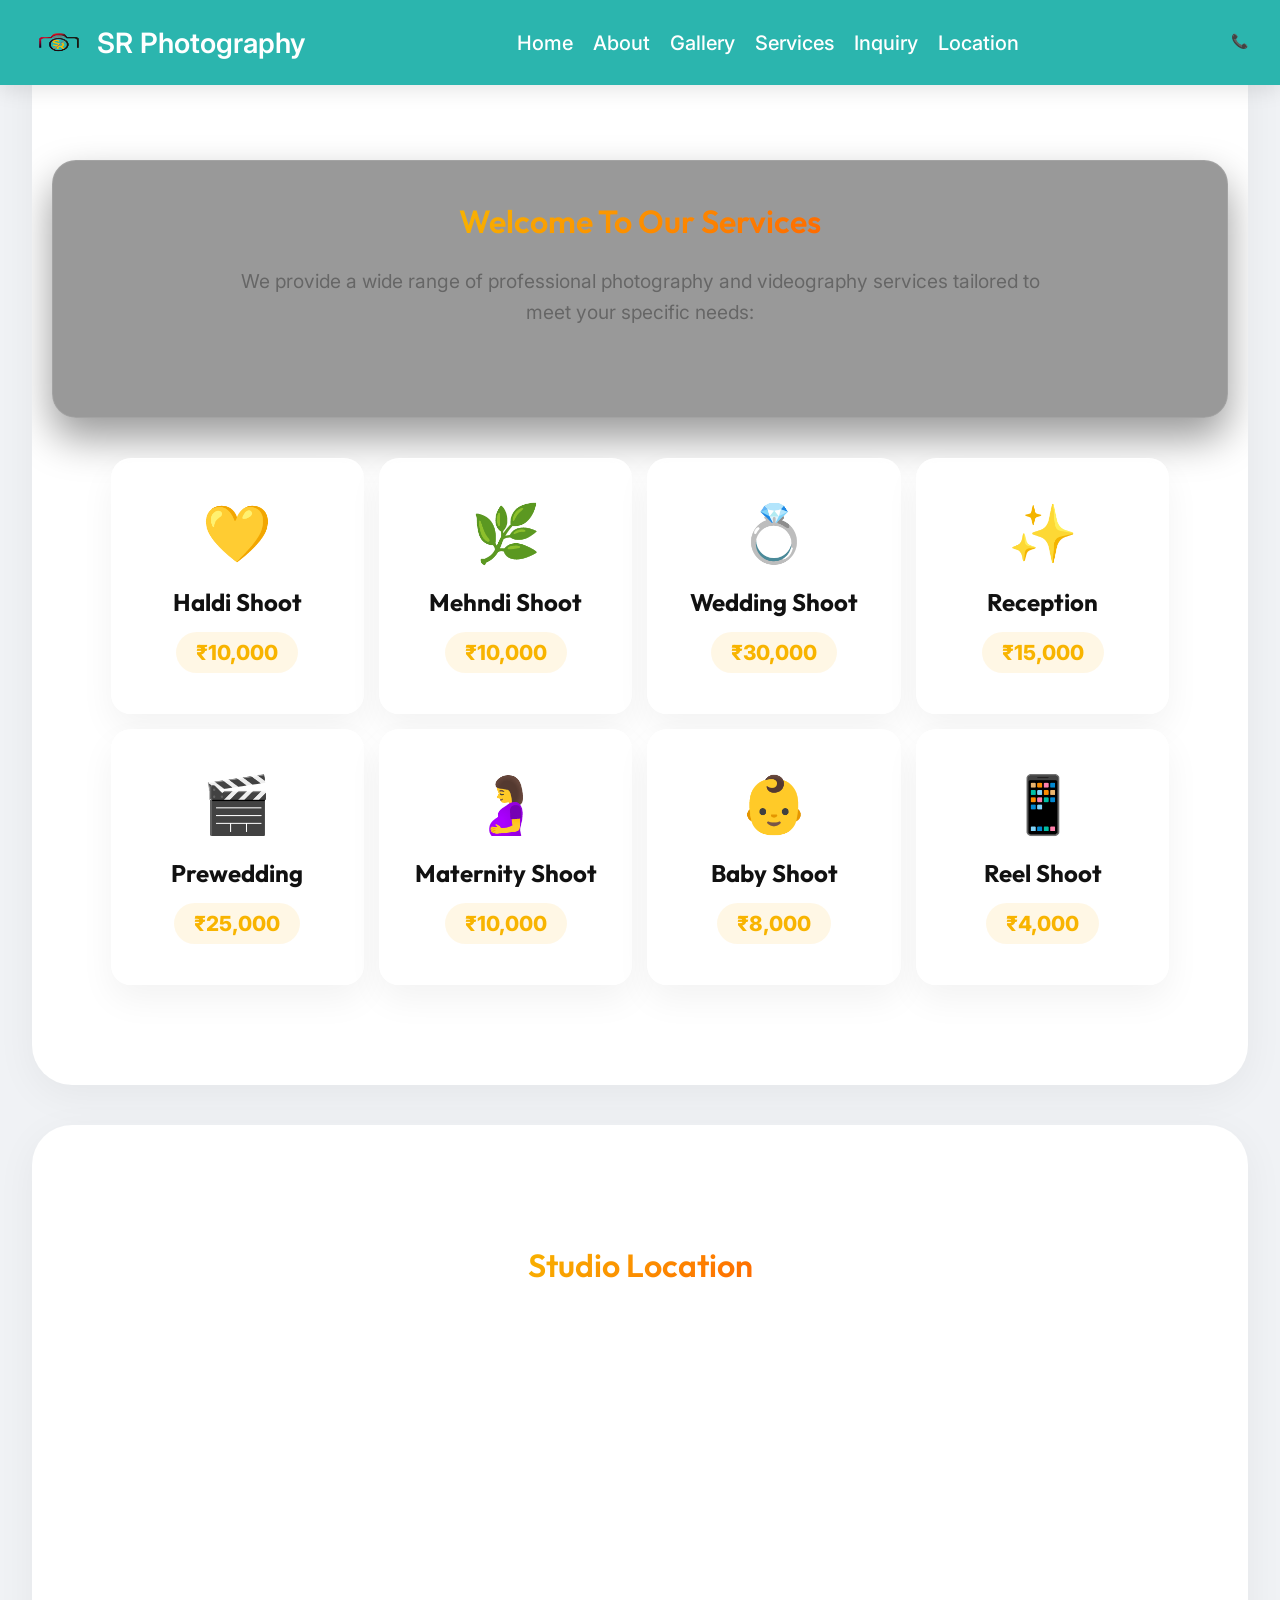
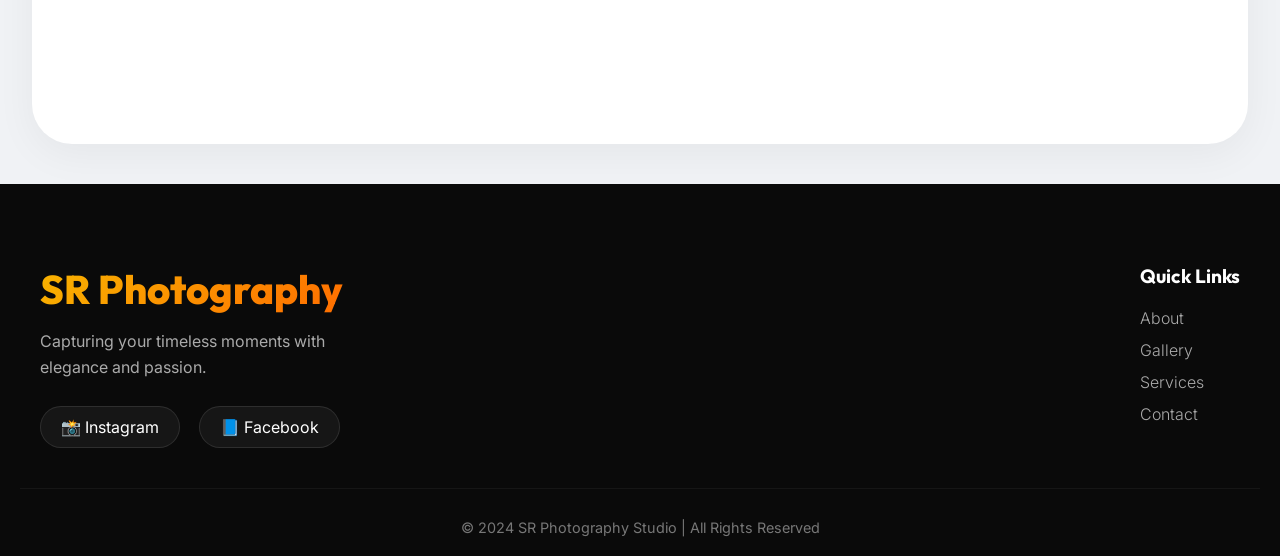
<file: service.html>
<!DOCTYPE html>
<html lang="en">

<head>
  <meta charset="UTF-8" />
  <meta name="viewport" content="width=device-width, initial-scale=1.0" />
  <title>SR Photography Studio</title>
  <!-- <link rel="shortcut icon" href="./logo.png" type="image/x-icon"> -->
  <link rel="stylesheet" href="style.css" />
  <link rel="preconnect" href="https://fonts.googleapis.com">
  <link rel="preconnect" href="https://fonts.gstatic.com" crossorigin>
  <link
    href="https://fonts.googleapis.com/css2?family=Inter:wght@300;400;500;600;700&family=Outfit:wght@300;400;500;600;700;800&family=Roboto+Slab:wght@100..900&display=swap"
    rel="stylesheet">
</head>

<body>
  <!-- ===== Navigation ===== -->
  <header>
    <nav>
      <!-- === Logo === -->
      <div class="logo-container">
        <img src="./FINEL LOGO.png" alt="SR Photography Logo" class="logo-img" />
        <h1 class="logo-text">SR Photography</h1>
      </div>

      <!-- Hamburger Icon for Mobile -->
      <div class="hamburger">
        &#9776;
      </div>

      <!-- === Navbar Links === -->
      <ul class="nav-links">
        <li><a href="index.html">Home</a></li>
        <li><a href="about.html">About</a></li>
        <li><a href="./gallary.html">Gallery</a></li>
        <li><a href="./service.html">Services</a></li>
        <li><a href="inquiry.html">Inquiry</a></li>
        <li><a href="#location">Location</a></li>
      </ul>

      <!-- === Contact Info === -->
      <div class="nav-contact">
        <a href="tel:+917652043880" class="contact-link">📞</a>
        <a href="mailto:aaasingh1010@gmail.com" class="contact-link"></a>
      </div>
    </nav>
  </header>





  <!-- ===== Services Section ===== -->
  <section id="services" class="services">
    <div class="glass-panel" style="margin-bottom: 40px;">
      <h4 class="sizee gradient-text">Welcome To Our Services</h4><br>
      <p class="service-subtitle">We provide a wide range of professional photography and videography
        services tailored to meet your specific needs:</p>
    </div>

    <div class="service-container">
      <div class="card glass-card">
        <div class="card-icon">💛</div>
        <h3>Haldi Shoot</h3>
        <p class="price">₹10,000</p>
      </div>
      <div class="card glass-card">
        <div class="card-icon">🌿</div>
        <h3>Mehndi Shoot</h3>
        <p class="price">₹10,000</p>
      </div>
      <div class="card glass-card">
        <div class="card-icon">💍</div>
        <h3>Wedding Shoot</h3>
        <p class="price">₹30,000</p>
      </div>
      <div class="card glass-card">
        <div class="card-icon">✨</div>
        <h3>Reception</h3>
        <p class="price">₹15,000</p>
      </div>
      <div class="card glass-card">
        <div class="card-icon">🎬</div>
        <h3>Prewedding</h3>
        <p class="price">₹25,000</p>
      </div>
      <div class="card glass-card">
        <div class="card-icon">🤰</div>
        <h3>Maternity Shoot</h3>
        <p class="price">₹10,000</p>
      </div>
      <div class="card glass-card">
        <div class="card-icon">👶</div>
        <h3>Baby Shoot</h3>
        <p class="price">₹8,000</p>
      </div>
      <div class="card glass-card">
        <div class="card-icon">📱</div>
        <h3>Reel Shoot</h3>
        <p class="price">₹4,000</p>
      </div>
    </div>
  </section>



  <!-- ===== Location Section ===== -->
  <section id="location" class="location">
    <h4 class="sizee gradient-text">Studio Location</h4><br>
    <iframe
      src="https://www.google.com/maps/embed?pb=!1m18!1m12!1m3!1d3578.1130625585392!2d82.0728414!3d26.257993700000004!2m3!1f0!2f0!3f0!3m2!1i1024!2i768!4f13.1!3m3!1m2!1s0x399a7db6d7a7cf11%3A0x75d0af75dd4ec0e!2sSR%20Photography!5e0!3m2!1sen!2sin!4v1761677322246!5m2!1sen!2sin"
      width="100%" height="350" style="border:0;" allowfullscreen="" loading="lazy">
    </iframe>
  </section>

  <!-- ===== Footer ===== -->
  <footer class="modern-footer">
    <div class="footer-content">
      <div class="footer-brand">
        <h2>SR Photography</h2>
        <p>Capturing your timeless moments with elegance and passion.</p>
        <div class="footer-socials">
          <a href="#">📸 Instagram</a>
          <a href="#">📘 Facebook</a>
        </div>
      </div>
      <div class="footer-links">
        <h3>Quick Links</h3>
        <a href="#about">About</a>
        <a href="./gallary.html">Gallery</a>
        <a href="./service.html">Services</a>
        <a href="#inquiry">Contact</a>
      </div>
    </div>
    <div class="footer-bottom">
      <p>© 2024 SR Photography Studio | All Rights Reserved</p>
    </div>
  </footer>

  <!-- ===== JavaScript ===== -->
  <script src="./script.js">

  </script>
</body>

</html>
</file>
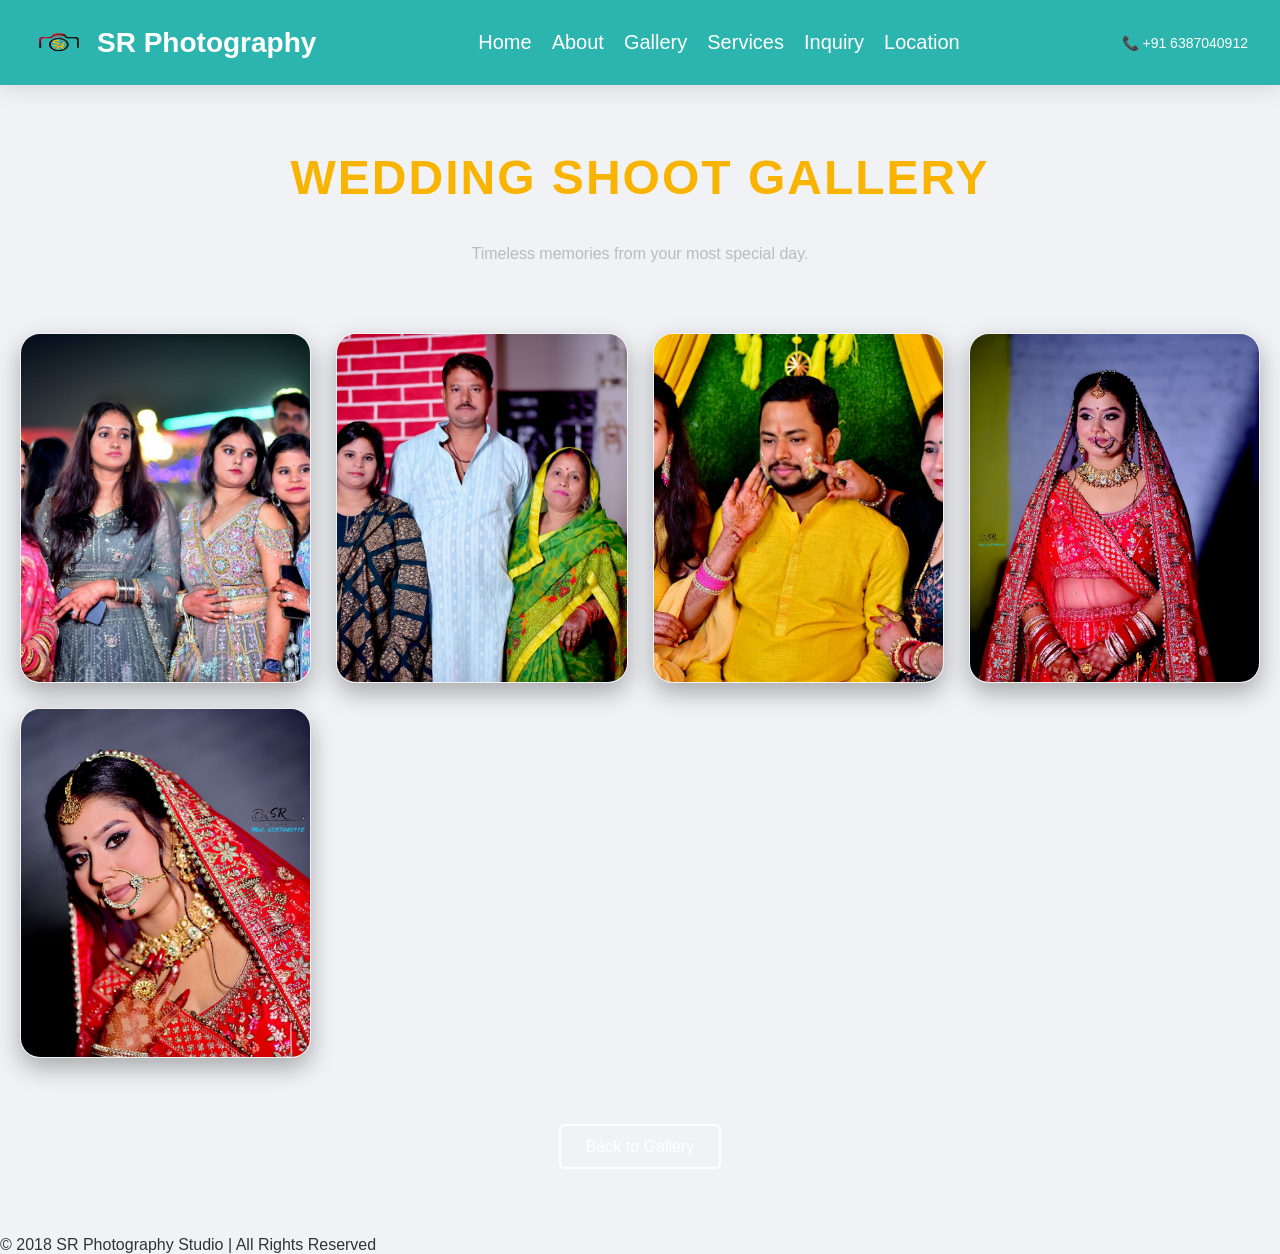
<file: wedding.html>
<!DOCTYPE html>
<html lang="en">
<head>
    <meta charset="UTF-8">
    <meta name="viewport" content="width=device-width, initial-scale=1.0">
    <title>Wedding Shoot - SR Photography Studio</title>
    <link rel="stylesheet" href="style.css">
</head>
<body>
    <header>
        <nav>
            <div class="logo-container">
                <img src="./FINEL LOGO.png" alt="SR Photography Logo" class="logo-img" />
                <h1 class="logo-text">SR Photography</h1>
            </div>
            <div class="hamburger">&#9776;</div>
            <ul class="nav-links">
                <li><a href="index.html">Home</a></li>
                <li><a href="about.html">About</a></li>
                <li><a href="./gallary.html">Gallery</a></li>
                <li><a href="./service.html">Services</a></li>
                <li><a href="inquiry.html">Inquiry</a></li>
                <li><a href="index.html#location">Location</a></li>
            </ul>
            <div class="nav-contact">
                <a href="tel:+916387040912" class="contact-link">📞 +91 6387040912</a>
            </div>
        </nav>
    </header>

    <section class="category-gallery">
        <div class="container">
            <h1 class="category-title">Wedding Shoot Gallery</h1>
            <p style="color: #bbb; margin-bottom: 40px;">Timeless memories from your most special day.</p>
            
            <div class="photo-grid">
                <div class="photo-card"><img src="./Image/25.jpg" alt="Wedding 1"></div>
                <div class="photo-card"><img src="./Image/26.jpg" alt="Wedding 2"></div>
                <div class="photo-card"><img src="./Image/27.jpg" alt="Wedding 3"></div>
                <div class="photo-card"><img src="./Image/28.jpg" alt="Wedding 4"></div>
                <div class="photo-card"><img src="./Image/29.jpg" alt="Wedding 5"></div>
            </div>
            
            <div style="margin-top: 50px;">
                <a href="gallary.html" class="btn-hero-outline">Back to Gallery</a>
            </div>
        </div>
    </section>

    <footer>
        <p>© 2018 SR Photography Studio | All Rights Reserved</p>
    </footer>
    <script src="./script.js"></script>
</body>
</html>
</file>
<file: style.css>
@import url('https://fonts.googleapis.com/css2?family=Roboto+Slab:wght@100..900&display=swap');


* {
  margin: 0;
  padding: 0;
  box-sizing: border-box;
  font-family: "Inter", sans-serif;
}

body {
  background-color: #f0f2f5;
  /* changed to slightly darker gray so the white curves pop better */
  color: #333;
  scroll-behavior: smooth;
}

header {
  background: transparent;
  color: #fff;
  /* Ensure it is white to match the hero */
  padding: 15px 0;
  position: fixed;
  width: 100%;
  top: 0;
  z-index: 1000;
  transition: all 0.4s ease;
}

/* Home page hero visibility */
.home-page header:not(.scrolled) {
  color: #fff;
}

/* For pages other than home page, we want the header to always look somewhat visible without hero */
body:not(.home-page) header:not(.scrolled) {
  background: rgba(32, 178, 170, 0.95);
  /* lightseagreen with opacity */
  box-shadow: 0 5px 20px rgba(0, 0, 0, 0.1);
  backdrop-filter: blur(10px);
  color: #fff;
}

header.scrolled {
  background: rgba(32, 178, 170, 0.95);
  /* lightseagreen with opacity */
  padding: 10px 0;
  box-shadow: 0 5px 20px rgba(0, 0, 0, 0.1);
  backdrop-filter: blur(10px);
  color: #fff;
  /* White text when scrolled */
}


nav {
  display: flex;
  justify-content: space-between;
  align-items: center;
  width: 95%;
  margin: auto;
  flex-wrap: wrap;
}

.logo-container {
  display: flex;
  align-items: center;
  gap: 10px;
}

.logo-img {
  width: 55px;
  height: 55px;
  border-radius: 50%;
}

.logo-text {
  font-size: 28px;
  font-weight: 600;
}


.nav-links {
  display: flex;
  gap: 20px;
  list-style: none;
}

.nav-links a {
  color: inherit;
  text-decoration: none;
  font-weight: 500;
  font-size: 20px;
  transition: color 0.3s;
}

.home-page header:not(.scrolled) .nav-links a {
  color: #fff;
}


.nav-links a:hover {
  color: #f8b400;
}

.nav-contact {
  display: flex;
  flex-direction: column;
  gap: 4px;
  text-align: right;
}

.contact-link {
  color: inherit;
  text-decoration: none;
  font-size: 14px;
}

.home-page header:not(.scrolled) .contact-link {
  color: #fff;
}


.contact-link:hover {
  text-decoration: underline;
  color: #ffeb3b;
}

/* ===== Hero ===== */
/* .hero {
  background: url('images/banner.jpg') center/cover no-repeat;
  color: darkcyan;
  text-align: center;
  padding: 100px 20px;
}

.hero h2 {
  font-size: 36px;
}

.hero p {
  margin-top: 10px;
  font-size: 18px;
}

.btn {
  background-color: #f8b400;
  color: #fff;
  padding: 10px 20px;
  border: none;
  border-radius: 6px;
  margin-top: 20px;
  text-decoration: none;
  display: inline-block;
  transition: background 0.3s;
}

.btn:hover {
  background-color: #ff9100;
} */

/* ! New */

/* ===== Hero Slider ===== */
.hero-slider {
  width: 100%;
  height: 100vh;
  background-size: cover;
  background-position: center;
  background-repeat: no-repeat;
  background-attachment: scroll;
  /* Parallax effect for hero */
  animation: heroSlide 25s infinite linear;
  position: relative;
  display: flex;
  justify-content: center;
  align-items: center;
  overflow: hidden;
}

.hero-slider::before {
  content: '';
  position: absolute;
  top: 0;
  left: 0;
  right: 0;
  bottom: 0;
  background: rgba(0, 0, 0, 0.4);
  z-index: 1;
}

@keyframes heroSlide {
  0% {
    background-image: url('./Image/10.jpg');
  }

  25% {
    background-image: url('./Image/54.jpg');
  }

  50% {
    background-image: url('./Image/48.jpg');
  }

  75% {
    background-image: url('./Image/44.jpg');
  }

  100% {
    background-image: url('./Image/64.jpg');
  }
}

.hero-content {
  text-align: justify;
  color: white;
  text-shadow: 0 0 10px rgba(0, 0, 0, 0.7);
  padding: 20px;
}

.hero-content h2 {
  font-size: 45px;
  font-weight: bold;
}

.hero-content p {
  font-size: 1.2rem;
  font-weight: 300;
  margin: 12px 0 30px;
  color: #f0f0f0;
}

.hero-btn-group {
  display: flex;
  justify-content: center;
  gap: 15px;
}

.btn-hero,
.btn-hero-outline {
  padding: 12px 25px;
  border-radius: 6px;
  text-decoration: none;
  font-weight: 500;
  transition: 0.3s;
}

/* Filled Button */
.btn-hero {
  background: #f8b400;
  color: white;
}

.btn-hero:hover {
  background: #ff9100;
}

/* Outline Button */
.btn-hero-outline {
  border: 2px solid white;
  color: white;
}

.btn-hero-outline:hover {
  background: white;
  color: black;
}


/* ===== Section Common ===== */
section {
  padding: 120px 20px 80px;
  /* Increased top padding so navbar doesn't overlap text on non-home pages */
  text-align: center;
  position: relative;
  overflow: hidden;
}

section.about,
section.services,
section.gallery,
section.inquiry,
section.location {
  background: #ffffff;
  border-radius: 40px;
  margin: 40px auto;
  width: 95%;
  box-shadow: 0 10px 40px rgba(0, 0, 0, 0.05);
}

.about p {
  max-width: 700px;
  margin: 15px auto;
  line-height: 1.6;
}

/* ===== Gallery Slider ===== */
.slider {
  width: 80%;
  height: 400px;
  border-radius: 10px;
  overflow: hidden;
  margin: 40px auto;
  position: relative;
  box-shadow: 0 4px 15px rgba(0, 0, 0, 0.2);
}

.slides {
  width: 500%;
  height: 400px;
  display: flex;
}

.slides input {
  display: none;
}

.slide {
  width: 20%;
  transition: 0.6s;
}

.slide img {
  width: 100%;
  height: 400px;
  object-fit: cover;
}

.navigation-manual {
  position: absolute;
  width: 100%;
  margin-top: -40px;
  display: flex;
  justify-content: center;
  gap: 15px;
}

.manual-btn {
  border: 2px solid white;
  padding: 6px;
  border-radius: 50%;
  cursor: pointer;
  transition: 0.4s;
}

.manual-btn:hover {
  background: white;
}

#radio1:checked~.first {
  margin-left: 0;
}

#radio2:checked~.first {
  margin-left: -20%;
}

#radio3:checked~.first {
  margin-left: -40%;
}

#radio4:checked~.first {
  margin-left: -60%;
}

.navigation-auto {
  position: absolute;
  display: flex;
  width: 100%;
  justify-content: center;
  margin-top: 370px;
}

.navigation-auto div {
  border: 2px solid white;
  padding: 6px;
  border-radius: 50%;
  transition: 0.4s;
  margin: 0 5px;
}

.navigation-auto div:hover {
  background: white;
}

/* ===== Services ===== */
.service-container {
  display: grid;
  grid-template-columns: repeat(auto-fit, minmax(200px, 1fr));
  gap: 15px;
  width: 90%;
  margin: 20px auto;
}

.card {
  background: #f8f8f8;
  padding: 20px;
  border-radius: 8px;
  box-shadow: 0 2px 5px rgba(0, 0, 0, 0.1);
  transition: 0.3s;
}

.card:hover {
  background: #f8b400;
  color: white;
}

/* ===== Inquiry Form ===== */
.inquiry {
  background: #ffffff;
  padding-bottom: 80px;
}

form {
  display: flex;
  flex-direction: column;
  gap: 15px;
  width: 90%;
  max-width: 500px;
  margin: auto;
  background: white;
  padding: 40px;
  border-radius: 12px;
  box-shadow: 0 10px 30px rgba(0, 0, 0, 0.1);
  transition: transform 0.3s ease;
}

form:hover {
  transform: translateY(-5px);
}

form input,
form select,
form textarea {
  padding: 12px 15px;
  border: 2px solid #eee;
  border-radius: 8px;
  font-size: 16px;
  transition: all 0.3s ease;
  background: #f9f9f9;
}

form input:focus,
form select:focus,
form textarea:focus {
  border-color: #f8b400;
  background: white;
  outline: none;
  box-shadow: 0 0 8px rgba(248, 180, 0, 0.2);
}

form textarea {
  resize: vertical;
  min-height: 120px;
}

form button.btn {
  margin-top: 10px;
  padding: 15px;
  font-size: 18px;
  font-weight: 600;
  background: linear-gradient(45deg, #f8b400, #ff9100);
  border: none;
  border-radius: 8px;
  color: white;
  cursor: pointer;
  transition: all 0.3s ease;
  box-shadow: 0 4px 15px rgba(248, 180, 0, 0.3);
}

form button.btn:hover {
  background: linear-gradient(45deg, #ff9100, #ff6a00);
  transform: scale(1.02);
  box-shadow: 0 6px 20px rgba(255, 145, 0, 0.4);
}

form button.btn:active {
  transform: scale(0.98);
}

#responseMsg {
  margin-top: 20px;
  font-weight: bold;
  font-size: 16px;
  text-align: center;
}

/* ===== Modern Footer ===== */
.modern-footer {
  background: #0a0a0a;
  color: #fff;
  padding: 80px 20px 20px;
  font-family: "Inter", sans-serif;
}

.footer-content {
  display: flex;
  justify-content: space-between;
  flex-wrap: wrap;
  gap: 40px;
  max-width: 1200px;
  margin: 0 auto 40px;
  text-align: left;
}

.footer-brand h2 {
  color: #f8b400;
  font-size: 2.5rem;
  margin-bottom: 15px;
  font-family: "Outfit", sans-serif;
  font-weight: 800;
  background: linear-gradient(135deg, #f8b400, #ff6a00);
  background-clip: text;
  -webkit-background-clip: text;
  -webkit-text-fill-color: transparent;
}

.footer-brand p {
  color: #aaa;
  margin-bottom: 25px;
  max-width: 320px;
  line-height: 1.6;
}

.footer-socials a {
  display: inline-block;
  margin-right: 15px;
  color: #fff;
  text-decoration: none;
  background: rgba(255, 255, 255, 0.05);
  padding: 10px 20px;
  border-radius: 30px;
  transition: all 0.3s ease;
  border: 1px solid rgba(255, 255, 255, 0.1);
}

.footer-socials a:hover {
  background: #f8b400;
  color: #000;
  transform: translateY(-3px);
  box-shadow: 0 10px 20px rgba(248, 180, 0, 0.2);
}

.footer-links {
  display: flex;
  flex-direction: column;
}

.footer-links h3 {
  font-size: 1.2rem;
  margin-bottom: 20px;
  color: #fff;
  font-family: "Outfit", sans-serif;
}

.footer-links a {
  color: #aaa;
  text-decoration: none;
  margin-bottom: 12px;
  transition: all 0.3s ease;
  font-weight: 300;
}

.footer-links a:hover {
  color: #f8b400;
  transform: translateX(5px);
}

.footer-bottom {
  text-align: center;
  border-top: 1px solid rgba(255, 255, 255, 0.05);
  padding-top: 30px;
  color: #777;
  font-size: 0.9rem;
}

/* ===== New Modern Aesthetics ===== */
.glass-panel {
  background: rgba(0, 0, 0, 0.4);
  backdrop-filter: blur(16px);
  -webkit-backdrop-filter: blur(16px);
  border: 1px solid rgba(255, 255, 255, 0.1);
  border-radius: 24px;
  padding: 40px;
  box-shadow: 0 20px 40px rgba(0, 0, 0, 0.4);
}

.glass-img {
  width: 100%;
  border-radius: 20px;
  box-shadow: 0 20px 40px rgba(0, 0, 0, 0.2);
  object-fit: cover;
  transition: transform 0.6s cubic-bezier(0.165, 0.84, 0.44, 1);
}

.glass-img:hover {
  transform: scale(1.03) translateY(-5px);
}

.glow-btn {
  box-shadow: 0 0 20px rgba(248, 180, 0, 0.4);
  position: relative;
  overflow: hidden;
}

.glow-btn::after {
  content: '';
  position: absolute;
  top: 0;
  left: -100%;
  width: 50%;
  height: 100%;
  background: linear-gradient(to right, rgba(255, 255, 255, 0), rgba(255, 255, 255, 0.3), rgba(255, 255, 255, 0));
  transform: skewX(-20deg);
  transition: 0.5s;
}

.glow-btn:hover::after {
  left: 150%;
}

.glow-btn:hover {
  box-shadow: 0 0 30px rgba(255, 145, 0, 0.6);
  transform: translateY(-2px);
}

.gradient-text {
  background: linear-gradient(135deg, #f8b400, #ff6a00);
  background-clip: text;
  -webkit-background-clip: text;
  -webkit-text-fill-color: transparent;
  display: inline-block;
  margin-bottom: 25px;
}

/* Animations */
.animate-up {
  opacity: 0;
  transform: translateY(40px);
  animation: fadeInUp 1s cubic-bezier(0.165, 0.84, 0.44, 1) forwards;
}

.delay-1 {
  animation-delay: 0.2s;
}

.delay-2 {
  animation-delay: 0.4s;
}

@keyframes fadeInUp {
  to {
    opacity: 1;
    transform: translateY(0);
  }
}

/* About Layout */
.about-container {
  display: flex;
  align-items: center;
  gap: 60px;
  max-width: 1200px;
  margin: 0 auto;
  text-align: left;
}

.about-image {
  flex: 1;
  position: relative;
}

.about-image::before {
  content: '';
  position: absolute;
  top: -20px;
  left: -20px;
  right: 20px;
  bottom: 20px;
  border: 2px solid #f8b400;
  border-radius: 20px;
  z-index: -1;
}

.about-text {
  flex: 1;
  background: rgba(255, 255, 255, 0.8);
  backdrop-filter: blur(20px);
  color: #333;
  border: 1px solid rgba(255, 255, 255, 0.5);
  box-shadow: 0 20px 50px rgba(0, 0, 0, 0.05);
}

.about-text h4 {
  margin-bottom: 25px;
  color: #000;
  font-size: 1.8rem;
  font-family: "Outfit", sans-serif;
}

.about-text p {
  margin-bottom: 20px;
  line-height: 1.8;
  color: #444;
  font-size: 1.1rem;
}

@media (max-width: 992px) {
  .about-container {
    flex-direction: column;
    gap: 40px;
    padding: 0 20px;
  }
}

/* Services */
.services {
  padding-bottom: 80px;
}

.service-subtitle {
  max-width: 800px;
  margin: 0 auto 50px;
  color: #666;
  font-size: 1.2rem;
  line-height: 1.6;
}

.glass-card {
  background: rgba(255, 255, 255, 0.9);
  backdrop-filter: blur(10px);
  border: 1px solid rgba(255, 255, 255, 0.5);
  padding: 40px 20px;
  border-radius: 20px;
  transition: all 0.5s cubic-bezier(0.165, 0.84, 0.44, 1);
  position: relative;
  overflow: hidden;
  box-shadow: 0 15px 35px rgba(0, 0, 0, 0.05);
  z-index: 1;
}

.glass-card::before {
  content: '';
  position: absolute;
  top: 0;
  left: 0;
  right: 0;
  bottom: 0;
  background: linear-gradient(135deg, rgba(248, 180, 0, 0.1), rgba(255, 106, 0, 0.05));
  z-index: -1;
  opacity: 0;
  transition: opacity 0.5s ease;
}

.glass-card:hover {
  transform: translateY(-15px);
  box-shadow: 0 25px 50px rgba(248, 180, 0, 0.15);
  border-color: rgba(248, 180, 0, 0.3);
}

.glass-card:hover::before {
  opacity: 1;
}

.card-icon {
  font-size: 3.5rem;
  margin-bottom: 20px;
  transition: transform 0.5s ease;
}

.glass-card:hover .card-icon {
  transform: scale(1.1) rotate(5deg);
}

.glass-card h3 {
  font-size: 1.5rem;
  margin-bottom: 15px;
  color: #111;
  font-family: "Outfit", sans-serif;
  font-weight: 700;
}

.glass-card .price {
  font-weight: 800;
  color: #f8b400;
  font-size: 1.3rem;
  background: rgba(248, 180, 0, 0.1);
  display: inline-block;
  padding: 8px 20px;
  border-radius: 30px;
}


.size {
  font-family: "Outfit", sans-serif;
  font-weight: 800;
  font-size: 3.5rem;
  letter-spacing: -1px;
}

.sizee {
  font-family: "Outfit", sans-serif;
  color: #f8b400;
  font-size: 2rem;
  font-weight: 600;
}

/* ===== Gallery ===== */
.gallery1-container {
  display: grid;
  grid-template-columns: repeat(auto-fit, minmax(250px, 1fr));
  gap: 15px;
  width: 90%;
  margin: 20px auto;
}

.gallery1-container img {
  width: 100%;
  border-radius: 8px;
  transition: transform 0.3s;
}

.gallery1-container img:hover {
  transform: scale(1.05);
}

/* ===== Location Section Split ===== */
.location-wrapper {
  width: 90%;
  margin: auto;
  display: flex;
  gap: 30px;
  align-items: center;
  justify-content: center;
  flex-wrap: wrap;
}

.location-details {
  flex: 1;
  background: #f7f7f7;
  padding: 25px;
  border-radius: 10px;
  text-align: left;
  box-shadow: 0 2px 10px rgba(0, 0, 0, 0.2);
  min-width: 280px;
}

.location-details h2 {
  color: darkcyan;
  margin-bottom: 15px;
  font-weight: bold;
}

.location-details p {
  line-height: 1.6;
  margin-bottom: 10px;
}

.loc-btn {
  display: inline-block;
  margin-top: 10px;
  padding: 10px 18px;
  background: darkcyan;
  color: white;
  text-decoration: none;
  border-radius: 5px;
  transition: 0.3s;
}

/* ===== Parallax Interlude ===== */
.parallax-interlude {
  height: 400px;
  background-size: cover;
  background-position: center;
  background-attachment: scroll;
  position: relative;
  display: flex;
  align-items: center;
  justify-content: center;
}

.parallax-interlude::after {
  content: '';
  position: absolute;
  top: 0;
  left: 0;
  right: 0;
  bottom: 0;
  background: rgba(0, 0, 0, 0.5);
}

.parallax-interlude h2 {
  position: relative;
  z-index: 1;
  color: #fff;
  font-size: 3rem;
  font-family: "Roboto Slab", serif;
  text-shadow: 0 2px 10px rgba(0, 0, 0, 0.5);
}

/* ===== Scroll Reveal ===== */
.reveal, .reveal-left, .reveal-right {
  opacity: 1;
  transform: none;
  transition: none;
}

.loc-btn:hover {
  background: #0d7a7a;
}

.map-frame {
  flex: 1;
  width: 100%;
  height: 350px;
  border-radius: 10px;
  border: none;
  min-width: 280px;
}

/* ===== Mobile Responsiveness ===== */

/* Mobile Menu Icon (Hidden on Desktop) */
.hamburger {
  display: none;
  font-size: 28px;
  color: white;
  cursor: pointer;
  z-index: 101;
}

/* Tablet & Mobile Breakpoint */
@media screen and (max-width: 768px) {

  /* Navbar */
  nav {
    position: relative;
    padding: 0 10px;
  }

  .hamburger {
    display: block;
    margin-left: auto;
  }

  .nav-links {
    position: absolute;
    top: 60px;
    left: 0;
    width: 100%;
    background: rgba(0, 0, 0, 0.9);
    flex-direction: column;
    align-items: center;
    gap: 25px;
    padding: 0;
    /* padding 0 to ensure it's hidden */
    height: 0;
    overflow: hidden;
    transition: all 0.3s ease-in-out;
  }

  .nav-links.active {
    height: 350px;
    /* Adjust based on number of links */
    padding: 30px 0;
    /* Add padding only when active */
  }

  .nav-contact {
    display: none;
    /* Hide top contact info on mobile if crowded, or we can move it inside nav-links */
  }

  /* Hero Section */
  .hero-slider {
    height: 60vh;
  }

  .hero-content h2 {
    font-size: 32px;
  }

  .hero-content p {
    font-size: 16px;
  }

  .hero-btn-group {
    flex-direction: column;
    width: 80%;
    margin: 0 auto;
  }

  .btn-hero,
  .btn-hero-outline {
    width: 100%;
    text-align: center;
  }

  /* Section Headings */
  .size {
    font-size: 250%;
    /* Smaller heading size */
  }

  .sizee {
    font-size: x-large;
  }

  /* About Section */
  .about p {
    font-size: 15px;
    text-align: left;
    padding: 0 10px;
  }

  /* Gallery Slider */
  .slider {
    width: 95%;
    height: 250px;
  }

  .slides {
    height: 250px;
  }

  .slide img {
    height: 250px;
  }

  .navigation-manual {
    margin-top: -30px;
  }

  /* Services Grid */
  .service-container {
    grid-template-columns: 1fr;
    /* Single column */
  }

  /* Gallery Grid (Page) */
  .gallery1-container {
    grid-template-columns: repeat(auto-fit, minmax(150px, 1fr));
    /* Smaller grid items */
  }

  /* Location Section */
  .location-wrapper {
    flex-direction: column;
  }

  .location-details,
  .map-frame {
    width: 100%;
    min-width: unset;
  }
}

/* Small Mobile Breakpoint */
@media screen and (max-width: 480px) {
  .hero-content h2 {
    font-size: 28px;
  }
}

/* ===== Redesigned Event Cards v2 ===== */
.event-cards-container {
  display: grid;
  grid-template-columns: repeat(auto-fit, minmax(320px, 1fr));
  gap: 40px;
  padding: 30px;
}

.event-card-item {
  background: transparent;
  display: flex;
  flex-direction: column;
  gap: 15px;
}

.event-card {
  position: relative;
  text-decoration: none;
  color: white;
  overflow: hidden;
  border-radius: 30px;
  /* More rounded as requested */
  height: 350px;
  /* Larger image */
  display: block;
  box-shadow: 0 10px 30px rgba(0, 0, 0, 0.3);
  border: 1px solid rgba(255, 255, 255, 0.1);
}

.event-card-img {
  width: 100%;
  height: 100%;
  object-fit: cover;
  transition: transform 0.8s cubic-bezier(0.2, 1, 0.3, 1);
}

.event-card-item:hover .event-card-img {
  transform: scale(1.1);
}

.event-card-overlay {
  position: absolute;
  bottom: 0;
  left: 0;
  right: 0;
  padding: 25px;
  background: linear-gradient(to top, rgba(0, 0, 0, 0.9), transparent);
  display: flex;
  justify-content: space-between;
  align-items: flex-end;
  transition: transform 0.4s ease;
}

.event-card-title {
  font-size: 1.4rem;
  font-weight: 800;
  margin: 0;
  color: #f8b400;
  text-shadow: 2px 2px 4px rgba(0, 0, 0, 0.5);
}

.event-card-price {
  font-size: 1.1rem;
  font-weight: 700;
  color: #fff;
  background: rgba(248, 180, 0, 0.2);
  padding: 5px 15px;
  border-radius: 20px;
  backdrop-filter: blur(5px);
  border: 1px solid rgba(248, 180, 0, 0.3);
}

.add-to-cart-btn {
  background: #f8b400;
  color: #000;
  border: none;
  padding: 15px;
  border-radius: 15px;
  font-weight: 800;
  cursor: pointer;
  transition: 0.3s;
  text-transform: uppercase;
  letter-spacing: 2px;
  font-size: 0.9rem;
  width: 100%;
  box-shadow: 0 5px 15px rgba(248, 180, 0, 0.2);
}

.add-to-cart-btn:hover {
  background: #fff;
  transform: scale(1.02);
  box-shadow: 0 8px 25px rgba(255, 255, 255, 0.2);
}

/* Toast Notification */
.toast-notification {
  position: fixed;
  top: 100px;
  right: 20px;
  background: #f8b400;
  color: #000;
  padding: 15px 25px;
  border-radius: 10px;
  font-weight: 700;
  z-index: 10000;
  transform: translateX(150%);
  transition: 0.5s cubic-bezier(0.68, -0.55, 0.265, 1.55);
  box-shadow: 0 10px 30px rgba(0, 0, 0, 0.3);
}

.toast-notification.show {
  transform: translateX(0);
}

/* ===== Cart Page Styles ===== */
.cart-container {
  max-width: 900px;
  margin: 50px auto;
  background: rgba(255, 255, 255, 0.05);
  backdrop-filter: blur(15px);
  border-radius: 25px;
  padding: 40px;
  border: 1px solid rgba(255, 255, 255, 0.1);
}

.cart-item {
  display: flex;
  justify-content: space-between;
  align-items: center;
  padding: 20px;
  border-bottom: 1px solid rgba(255, 255, 255, 0.1);
  margin-bottom: 10px;
}

.cart-item-details h3 {
  color: #f8b400;
  margin-bottom: 5px;
}

.cart-item-price {
  font-size: 1.2rem;
  font-weight: 600;
}

.remove-btn {
  background: #ff4444;
  color: white;
  border: none;
  padding: 8px 15px;
  border-radius: 5px;
  cursor: pointer;
  transition: 0.3s;
}

.remove-btn:hover {
  background: #cc0000;
}

.cart-total-section {
  margin-top: 30px;
  padding-top: 20px;
  border-top: 2px solid #f8b400;
  text-align: right;
}

.grand-total {
  font-size: 2rem;
  font-weight: 700;
  color: #f8b400;
}

.cart-actions {
  display: flex;
  justify-content: space-between;
  margin-top: 30px;
}

/* Hidden elements */
.hidden {
  display: none !important;
}

/* Floating Cart Badge */
.cart-badge-container {
  position: fixed;
  bottom: 30px;
  right: 30px;
  z-index: 999;
}

.cart-badge-btn {
  background: #f8b400;
  color: black;
  width: 60px;
  height: 60px;
  border-radius: 50%;
  display: flex;
  justify-content: center;
  align-items: center;
  font-size: 25px;
  text-decoration: none;
  box-shadow: 0 10px 20px rgba(0, 0, 0, 0.5);
  position: relative;
}

.cart-count {
  position: absolute;
  top: -5px;
  right: -5px;
  background: red;
  color: white;
  width: 25px;
  height: 25px;
  border-radius: 50%;
  font-size: 14px;
  display: flex;
  justify-content: center;
  align-items: center;
  font-weight: bold;
}

/* ===== Professional Photo Grid (Category Pages) ===== */
.photo-grid {
  display: grid;
  grid-template-columns: repeat(auto-fill, minmax(280px, 1fr));
  gap: 25px;
  padding: 30px 0;
}

.photo-card {
  height: 350px;
  /* Fixed height for uniformity */
  border-radius: 20px;
  overflow: hidden;
  position: relative;
  box-shadow: 0 10px 25px rgba(0, 0, 0, 0.3);
  border: 1px solid rgba(255, 255, 255, 0.05);
  background: rgba(255, 255, 255, 0.02);
  transition: 0.4s cubic-bezier(0.175, 0.885, 0.32, 1.275);
}

.photo-card img {
  width: 100%;
  height: 100%;
  object-fit: cover;
  transition: 0.5s;
}

.photo-card:hover {
  transform: scale(1.03);
  border-color: rgba(248, 180, 0, 0.3);
}

.photo-card:hover img {
  transform: scale(1.08);
}

/* ===== Professional Print Invoice Styles ===== */
@media print {
  body {
    background: white !important;
    color: black !important;
  }

  header,
  footer,
  .cart-actions,
  .btn-hero-outline,
  .cart-badge-container {
    display: none !important;
  }

  .cart-container {
    max-width: 100% !important;
    margin: 0 !important;
    background: white !important;
    color: black !important;
    box-shadow: none !important;
    border: none !important;
    padding: 0 !important;
  }

  #bill-view {
    display: block !important;
    margin: 0 !important;
    padding: 0 !important;
  }

  #bill-details {
    background: white !important;
    color: black !important;
    border: 1px solid #ddd !important;
    padding: 40px !important;
  }

  .grand-total,
  h2,
  h3 {
    color: black !important;
  }

  #bill-view hr {
    border-color: #ddd !important;
  }

  /* Standardize typography for print */
  * {
    text-shadow: none !important;
    box-shadow: none !important;
  }
}

/* Enhanced Cart UI */
.cart-header {
  text-align: center;
  margin-bottom: 40px;
}

.cart-header h1 {
  font-size: 2.5rem;
  color: #f8b400;
}

#checkout-btn {
  padding: 18px 40px;
  color: #f8b400;
  text-transform: uppercase;
  letter-spacing: 2px;
}

/* Category Page Specifics */
.category-gallery {
  padding-top: 150px;
}

.category-title {
  font-size: 3rem;
  margin-bottom: 40px;
  color: #f8b400;
  text-transform: uppercase;
  letter-spacing: 2px;
}
</file>
